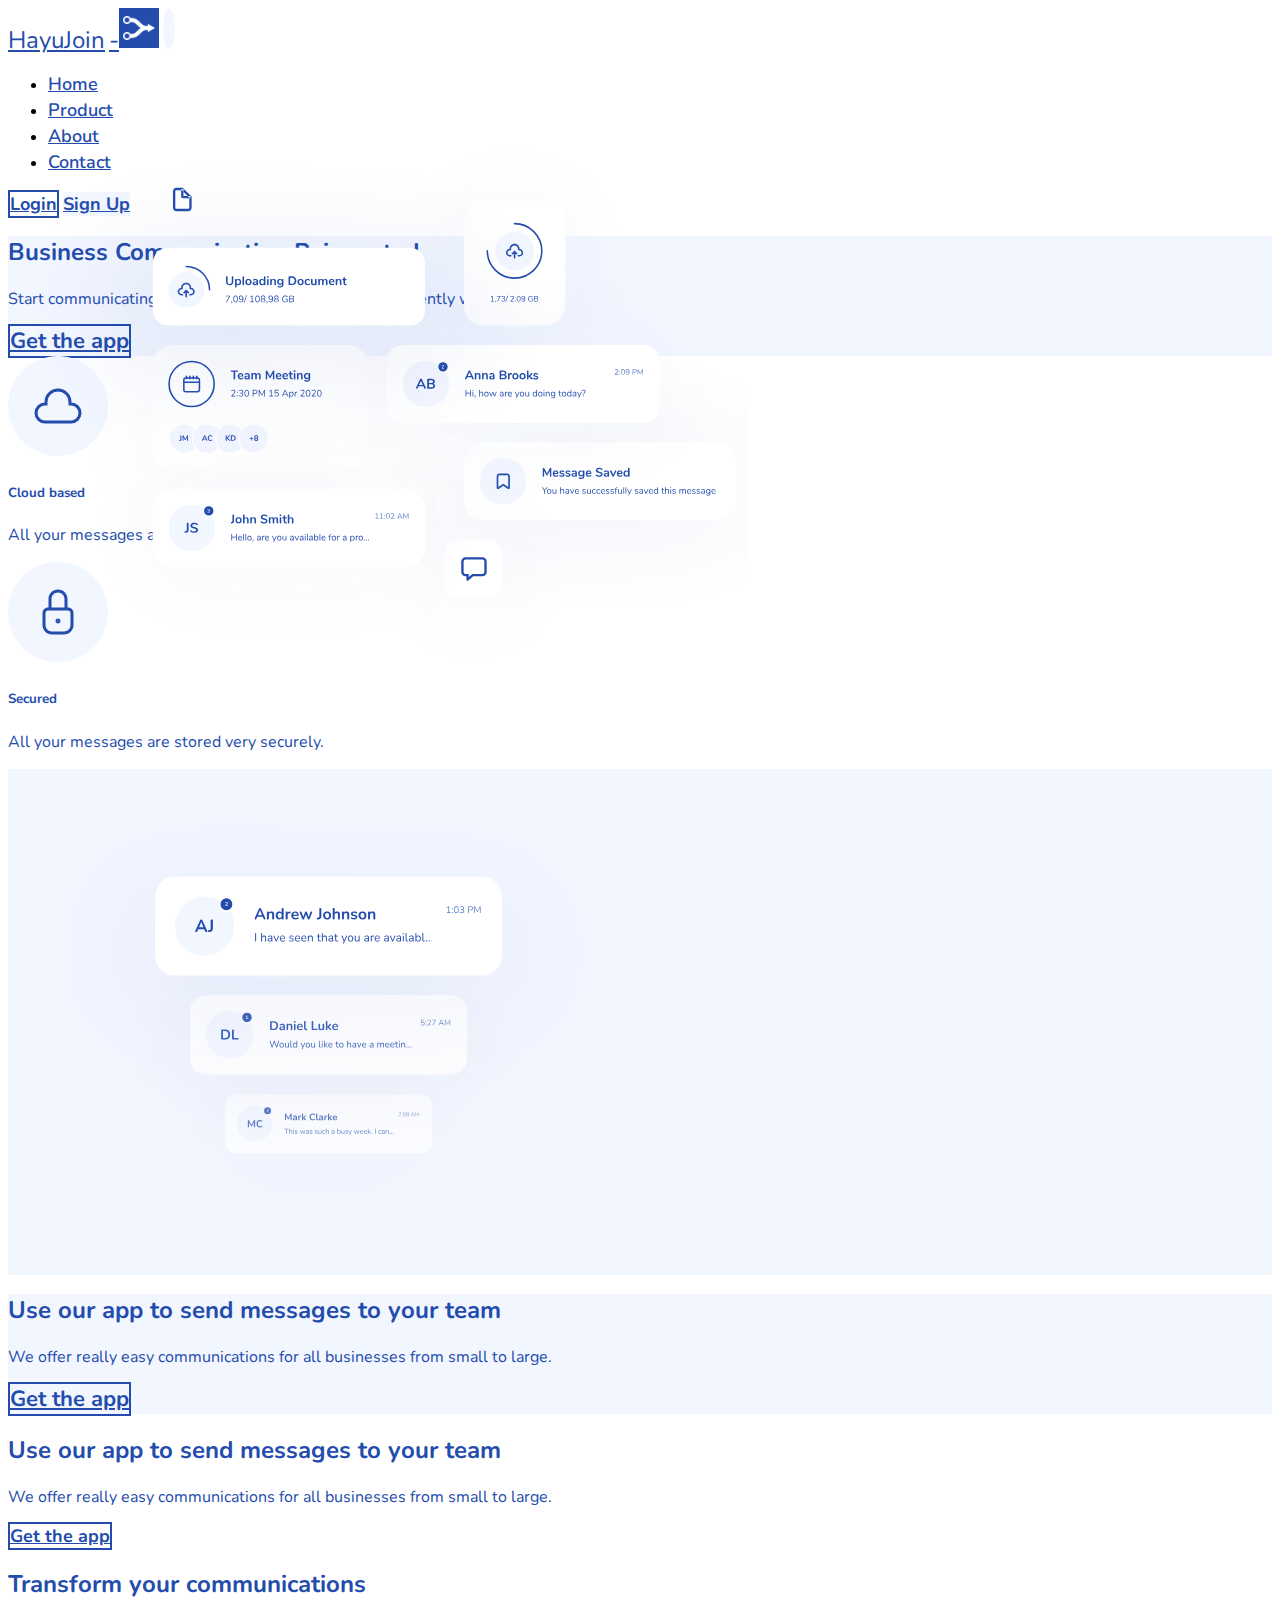
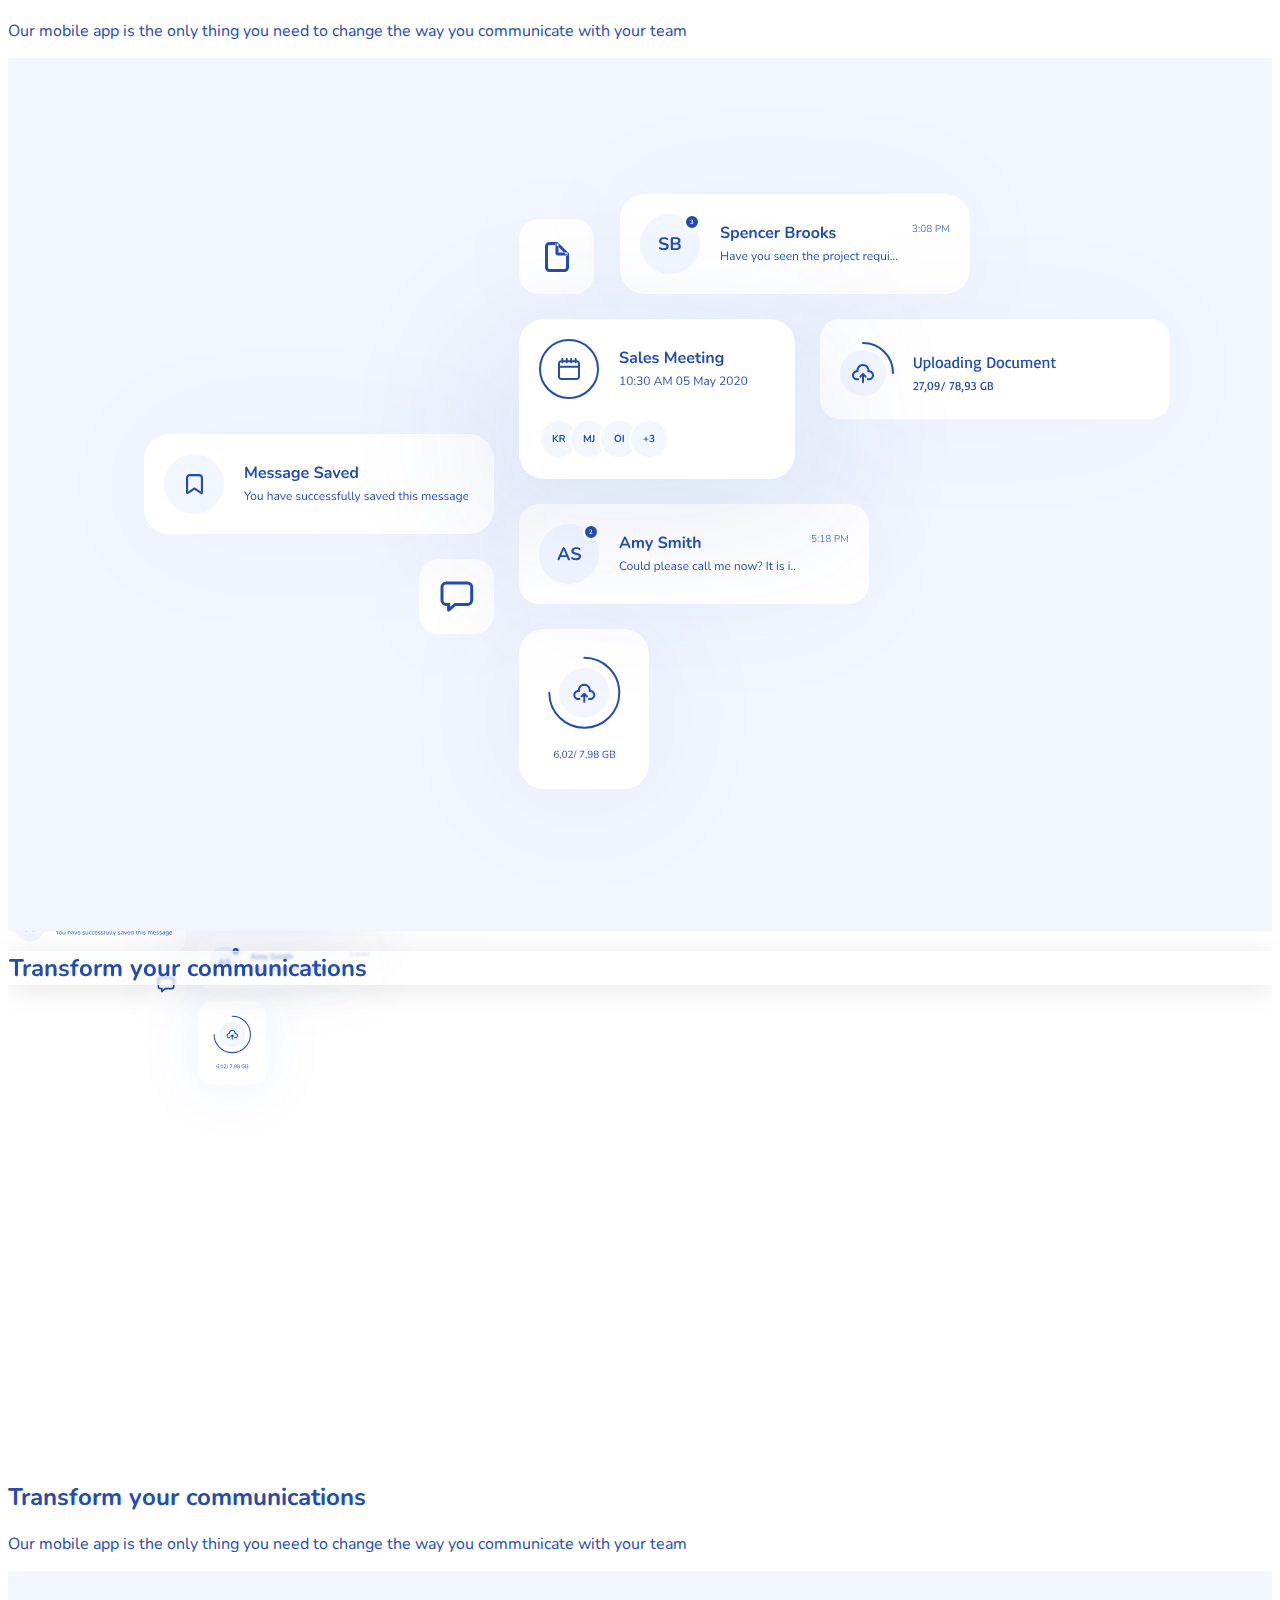
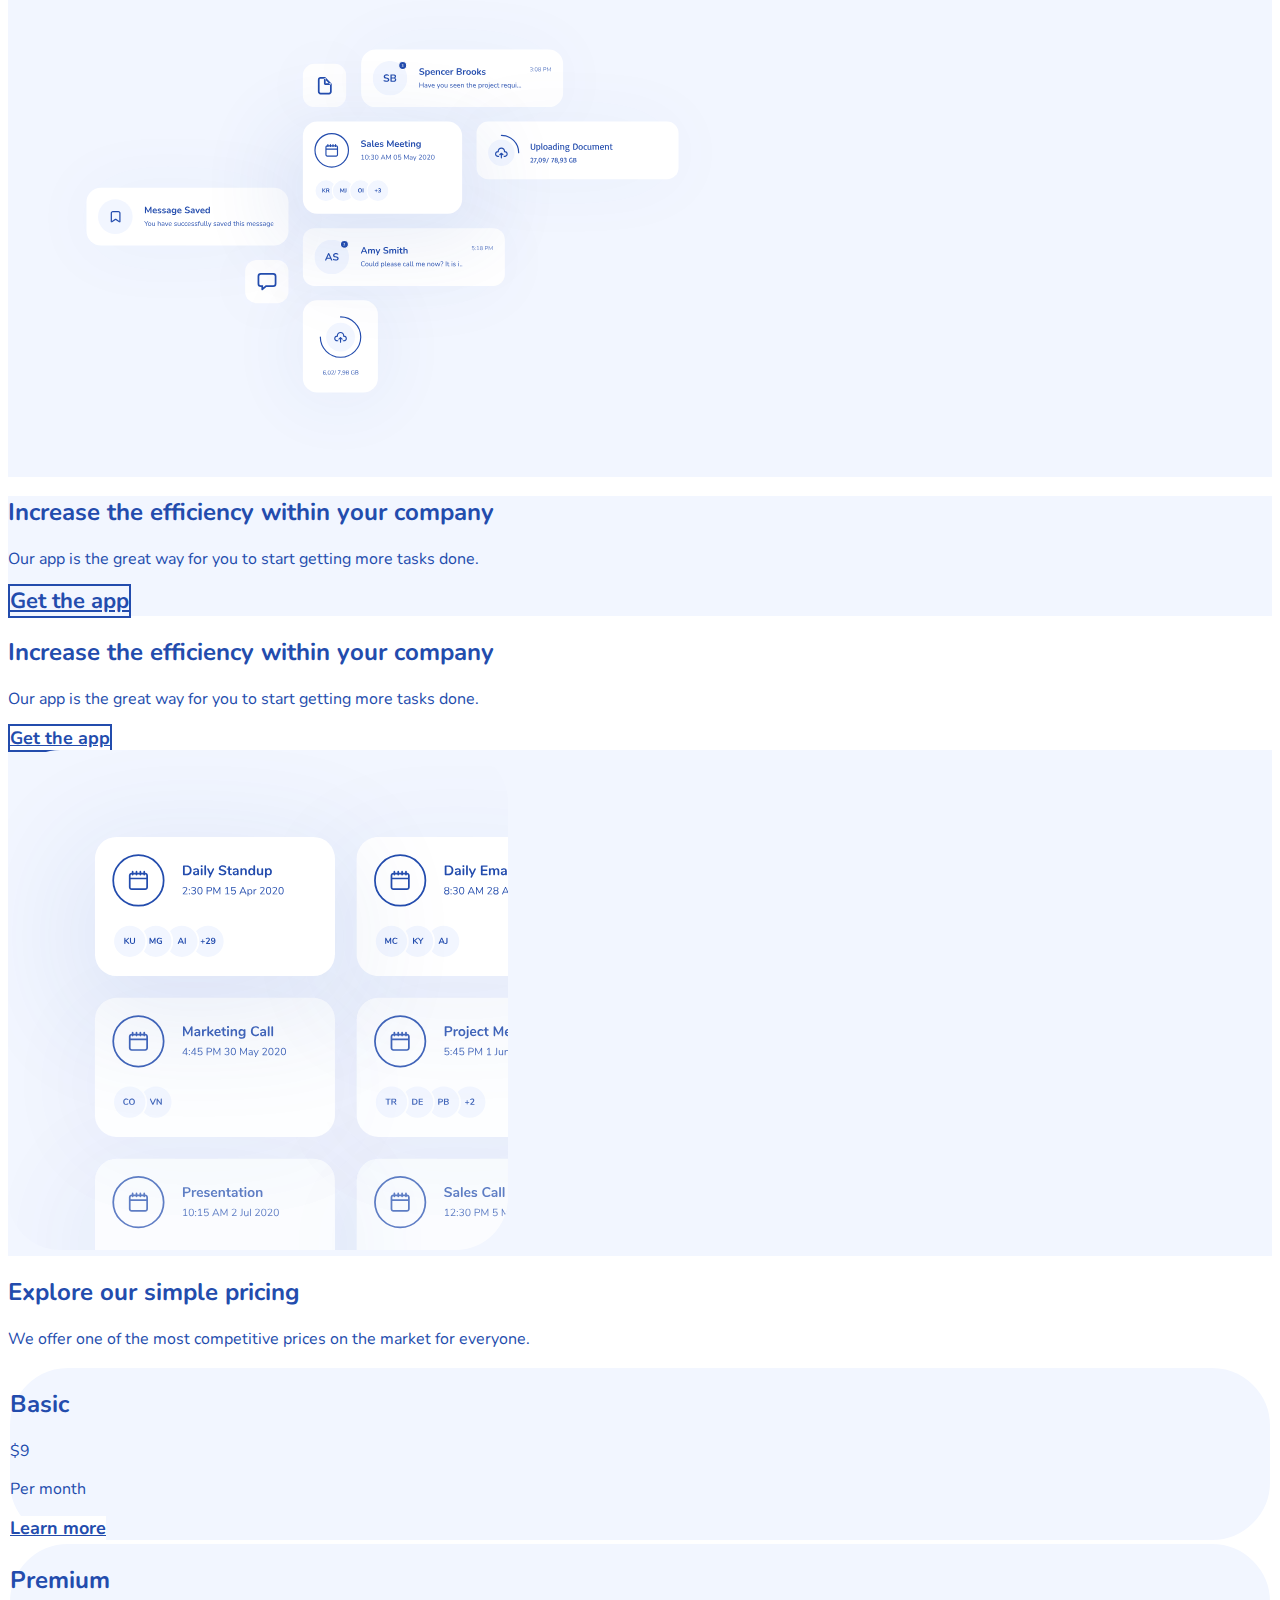
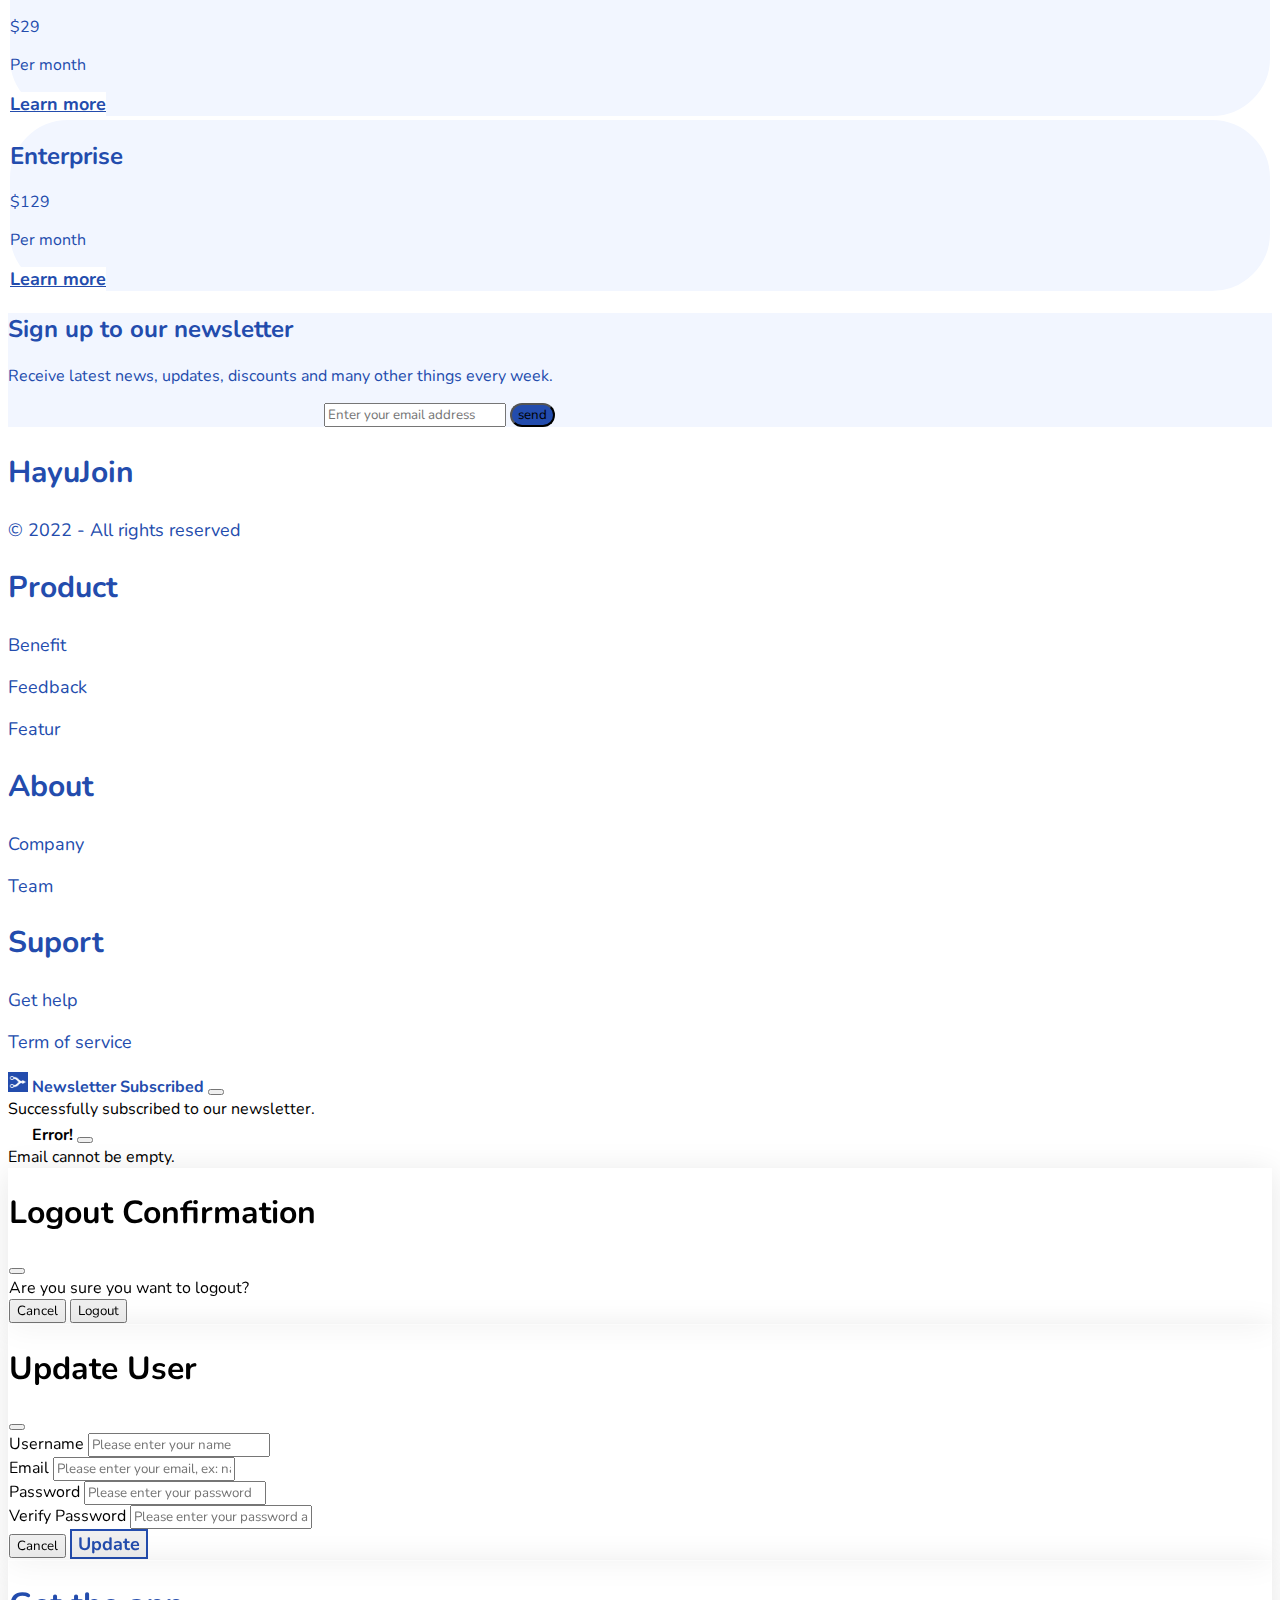
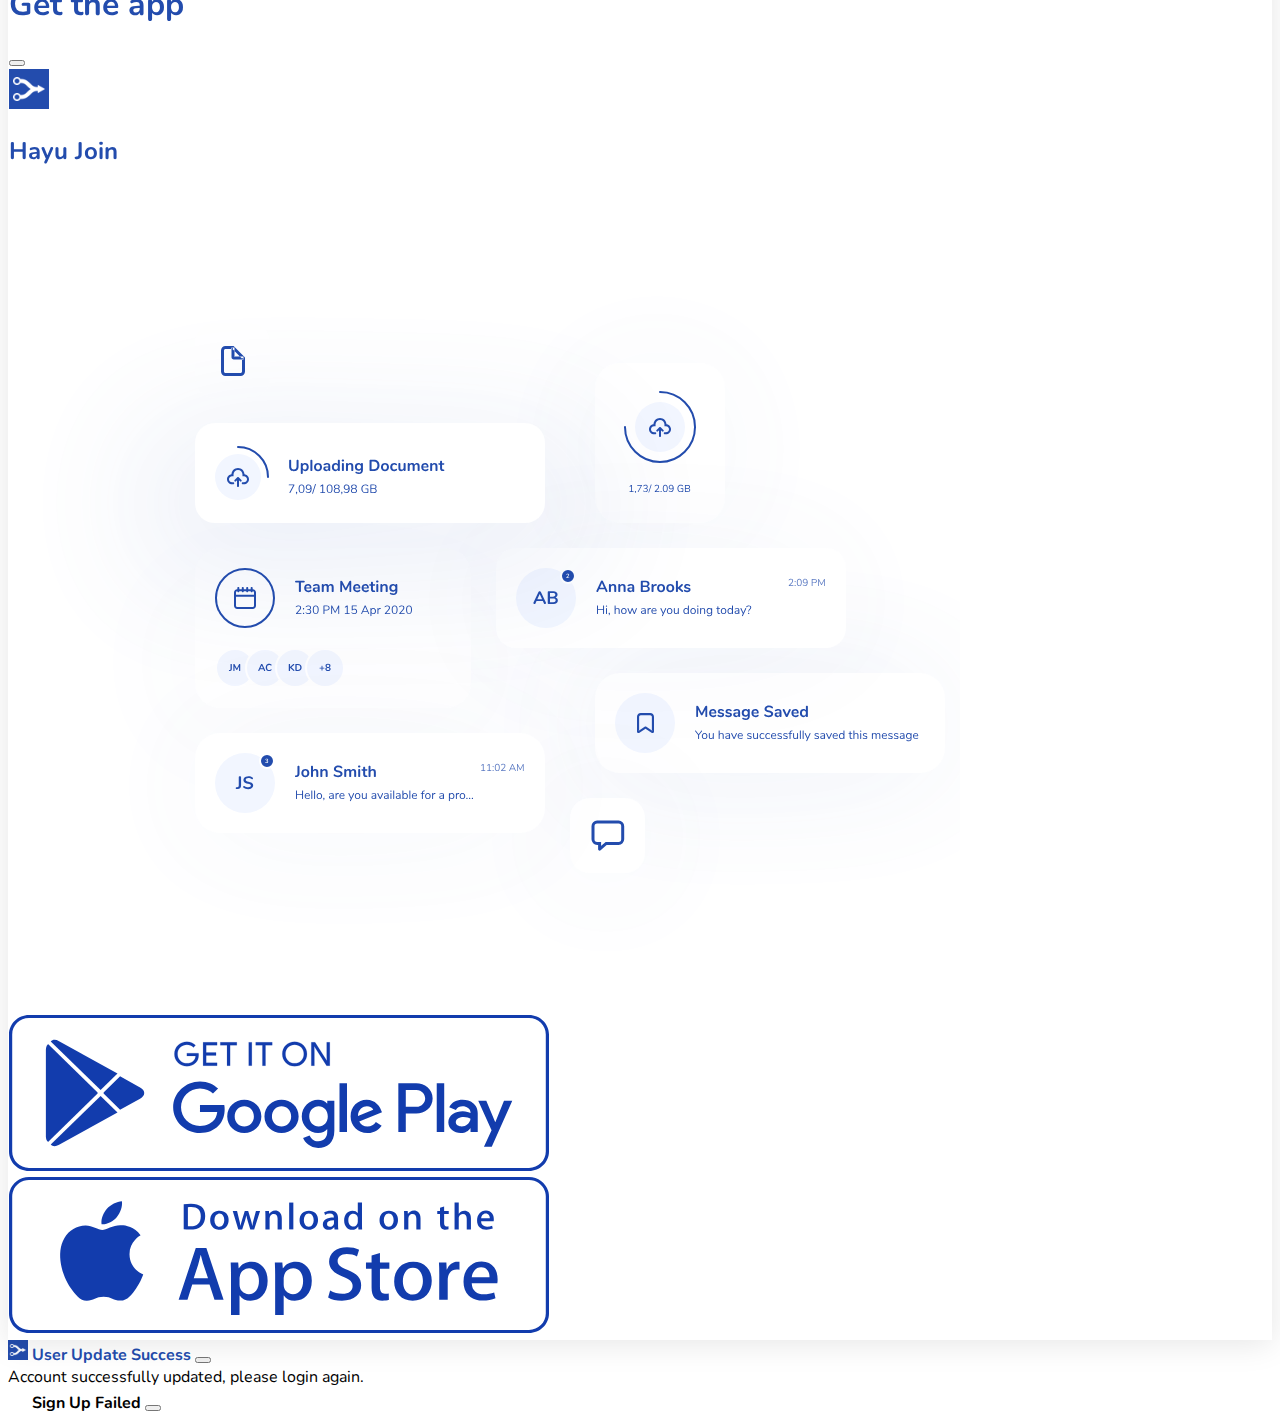
<file: index.html>
<!DOCTYPE html>
<html lang="en">
<head>
  <meta charset="UTF-8">
  <meta http-equiv="X-UA-Compatible" content="IE=edge">
  <meta name="viewport" content="width=device-width, initial-scale=1.0">
  <title>HayuJoin Company</title>
  <link rel="icon" type="images/x-icon" href="assets/icon/icon.png">
  <link rel="stylesheet" href="css/style.css">
  <link href="https://cdn.jsdelivr.net/npm/bootstrap@5.2.2/dist/css/bootstrap.min.css" rel="stylesheet" integrity="sha384-Zenh87qX5JnK2Jl0vWa8Ck2rdkQ2Bzep5IDxbcnCeuOxjzrPF/et3URy9Bv1WTRi" crossorigin="anonymous">
  <link rel="stylesheet" href="https://cdnjs.cloudflare.com/ajax/libs/font-awesome/6.2.0/css/all.min.css" integrity="sha512-xh6O/CkQoPOWDdYTDqeRdPCVd1SpvCA9XXcUnZS2FmJNp1coAFzvtCN9BmamE+4aHK8yyUHUSCcJHgXloTyT2A==" crossorigin="anonymous" referrerpolicy="no-referrer">
</head>
<body>
  <header>
    <nav class="navbar navbar-expand-lg py-3">
      <div class="container">
        <a class="navbar-brand fw-bold text-primary d-none d-lg-block" href="#" data-bs-toggle="modal" data-bs-target="#getApp">HayuJoin</a>
        <a class="navbar-brand fw-bold text-primary d-block d-lg-none" href="#"  data-bs-toggle="modal" data-bs-target="#getApp"><span class="d-none">-</span><img src="assets/icon/icon.png" alt="" class="logo bg-primary rounded-circle p-1 mb-3"></a>
        <button class="navbar-toggler" type="button" data-bs-toggle="collapse" data-bs-target="#navbarSupportedContent" aria-controls="navbarSupportedContent" aria-expanded="false" aria-label="Toggle navigation">
          <span><i class="fa-solid fa-bars text-primary"></i></span>
        </button>
        <div class="collapse navbar-collapse" id="navbarSupportedContent">
          <ul class="navbar-nav me-auto mb-2 mb-lg-0 mx-auto">
            <li class="nav-item mx-3">
              <a class="nav-link text-primary" href="#home">Home</a>
            </li>
            <li class="nav-item mx-3">
              <a class="nav-link text-primary" href="#product">Product</a>
            </li>
            <li class="nav-item mx-3">
              <a class="nav-link text-primary" href="#about">About</a>
            </li>
            <li class="nav-item mx-3">
              <a class="nav-link text-primary" href="#contact">Contact</a>
            </li>
          </ul>
          <form class="d-flex" role="search" id="userNav">
            <a href="login.html" class="btn btn-outline-primary fw-semibold rounded-5 px-4 me-2">Login</a>
            <a href="register.html" class="btn btn-primary fw-semibold rounded-5 px-4">Sign Up</a>
          </form>
        </div>
      </div>
    </nav>  
  </header>
  
  <section id="home">
    <div class="container py-5">
      <div class="p-5 mb-5 jumbotron rounded-5">
        <div class="row">
          <div class="col-12 col-lg-4 py-5 ps-0 ps-lg-5 text-center text-lg-start">
            <div id="jumbotron-background">
              <div id="layer"></div>
            </div>
            <h2 class="display-5 fw-bold mb-3">Business Communication Reinvented</h2>
            <p class="mb-5">Start communicating with your business team more efficiently with our app.</p>
            <a href="#" class="btn btn-outline-primary fw-semibold rounded-5 px-5 me-2"  data-bs-toggle="modal" data-bs-target="#getApp">Get the app</a>
          </div>
          <div class="d-none d-lg-block col-4 ms-5">
            <img src="assets/svg/Jumbotron.svg" alt="Jumbotron" class="svg-jumbotron">
          </div>
        </div>
      </div>
      <div class="row mb-4 py-5 justify-content-between cloud-lock">
        <div class="col-5">
          <div class="row align-items-center text-center text-md-start justify-content-center">
            <div class="col-12 col-md-3 mb-3">
              <img src="assets/svg/Cloud.svg" alt="cloud" class="img-fluid">
            </div>
            <div class="col-12 col-md-9">
              <h5 class="fw-semibold">Cloud based</h5>
              <p class="d-none d-md-block">All your messages are always backed up.</p>
            </div>
          </div>
        </div>
        <div class="col-5">
          <div class="row align-items-center text-center text-md-start justify-content-center">
            <div class="col-12 col-md-3 mb-3">
              <img src="assets/svg/Lock.svg" alt="lock" class="img-fluid">
            </div>
            <div class="col-12 col-md-9">
              <h5 class="fw-semibold">Secured</h5>
              <p class="d-none d-md-block">All your messages are stored very securely.</p>
            </div>
          </div>
        </div>
      </div>
    </div>
  </section>
  
  <section id="product">
    <div class="container mb-5 text-center text-xl-start">
      <div class="row p-3 p-md-5 justify-content-around">
        <div class="d-none d-xl-block col-5 p-0 my-auto">
          <div class="jumbotron rounded-5">
            <img src="assets/svg/CardContent.svg" alt="card-content" class="img-fluid product-img">
          </div>
        </div>
        <div class="col-12 col-xl-5 my-auto p-0 p-xl-5 product">
          <div class="d-block d-xl-none jumbotron p-5 rounded-5">
            <h2 class="display-5 fw-bold mb-3">Use our app to send messages to your team</h2>
            <p class="mb-5">We offer really easy communications for all businesses from small to large.</p>
            <a href="#" class="btn btn-outline-primary fw-semibold rounded-5 px-5 me-2" data-bs-toggle="modal" data-bs-target="#getApp">Get the app</a>
          </div>
          <div class="d-none d-xl-block">
            <h2 class="display-5 fw-bold mb-3">Use our app to send messages to your team</h2>
            <p class="mb-5">We offer really easy communications for all businesses from small to large.</p>
            <a href="#" class="btn btn-outline-primary fw-semibold rounded-5 px-5 me-2" data-bs-toggle="modal" data-bs-target="#getApp">Get the app</a>
          </div>
        </div>
      </div>
    </div>
    <div class="container mb-4 text-center">
      <div class="d-block d-xl-none">
        <div class="row align-content-center product-2">
          <div class="col-6 text-start my-3 my-md-auto">
            <h2 class="d-none d-md-block display-5 fw-bold mb-3">Transform your communications</h2>
            <p class="mb-5 d-none d-md-block">Our mobile app is the only thing you need to change the way you communicate with your team</p>
          </div>
          <div class="col-6">
            <div class="d-none d-md-block p-0 mb-5 jumbotron rounded-5">
              <img src="assets/svg/Product.svg" alt="product" class="img-fluid">
            </div>     
          </div>
          <h2 class="d-block d-md-none fw-bold mb-3 p-5 rounded-5 glass">Transform your communications</h2>
          <div class="d-block d-md-none p-0 mb-0">
            <img src="assets/svg/Product.svg" alt="product" class="glass-img">
          </div>  
        </div>
      </div>
      <div class="d-none d-xl-block p-5 m-5 pb-xl-3">
        <h2 class="display-5 fw-bold mb-3">Transform your communications</h2>
        <p class="mb-5 px-0 px-lg-5 w-50 mx-auto">Our mobile app is the only thing you need to change the way you communicate with your team</p>
        <div class="p-0 mb-5 jumbotron rounded-5">
          <img src="assets/svg/Product.svg" alt="product" class="product-img">
        </div>
      </div>
    </div>
  </section>
  
  <section id="about">
    <div class="container mb-5 text-center text-xl-start">
      <div class="row p-3 p-md-5 justify-content-around">
        <div class="col-12 col-xl-5 my-auto p-0 p-xl-5 product">
          <div class="d-block d-xl-none jumbotron p-5 rounded-5">
            <h2 class="display-5 fw-bold mb-3">Increase the efficiency within your company</h2>
            <p class="mb-5">Our app is the great way for you to start getting more tasks done.</p>
            <a href="#" class="btn btn-outline-primary fw-semibold rounded-5 px-5 me-2" data-bs-toggle="modal" data-bs-target="#getApp">Get the app</a>
          </div>
          <div class="d-none d-xl-block">
            <h2 class="display-5 fw-bold mb-3">Increase the efficiency within your company</h2>
            <p class="mb-5">Our app is the great way for you to start getting more tasks done.</p>
            <a href="#" class="btn btn-outline-primary fw-semibold rounded-5 px-5 me-2" data-bs-toggle="modal" data-bs-target="#getApp">Get the app</a>
          </div>
        </div>
        <div class="d-none d-xl-block col-5 p-0 my-auto">
          <div class="jumbotron rounded-5">
            <img src="assets/svg/About.svg" alt="card-content" class="img-fluid product-img">
          </div>
        </div>
      </div>
    </div>
  </section>
  
  <section id="pricing">
    <div class="container mb-5 text-center">
      <h2 class="display-5 fw-bold mb-3">Explore our simple pricing</h2>
      <p class="mb-5 d-none d-md-block">We offer one of the most competitive prices on the market for everyone.</p>
      <div class="row justify-content-center p-3">
        <div class="col-12 col-lg-3 py-5 mx-auto mx-md-3 my-3 plan-bg" id="plan1">
          <h2 class="mb-4">Basic</h2>
          <p class="display-5 fw-bold mb-3 plan">$9</p>
          <p>Per month</p>
          <a href="#" class="btn fw-bold rounded-5 px-5 py-3 plan-btn" id="btnPlan1" data-bs-toggle="modal" data-bs-target="#getApp">Learn more</a>
        </div>
        <div class="col-12 col-lg-3 py-5 mx-auto mx-md-3 my-3 plan-bg" id="plan2">
          <h2 class="mb-4">Premium</h2>
          <p class="display-5 fw-bold mb-3 plan">$29</p>
          <p>Per month</p>
          <a href="#" class="btn fw-bold rounded-5 px-5 py-3 plan-btn" id="btnPlan2" data-bs-toggle="modal" data-bs-target="#getApp">Learn more</a>
        </div>
        <div class="col-12 col-lg-3 py-5 mx-auto mx-md-3 my-3 plan-bg" id="plan3">
          <h2 class="mb-4">Enterprise</h2>
          <p class="display-5 fw-bold mb-3 plan">$129</p>
          <p>Per month</p>
          <a href="#" class="btn fw-bold rounded-5 px-5 py-3 plan-btn" id="btnPlan3" data-bs-toggle="modal" data-bs-target="#getApp">Learn more</a>
        </div>
      </div>
    </div>
  </section>
  
  <section id="contact">
    <div class="container mb-5 text-center jumbotron rounded-5 mx-auto p-4">
      <h2 class="display-5 fw-bold mb-3">Sign up to our newsletter</h2>
      <p class="mb-5 px-16 px-lg-5 w-50 mx-auto">Receive latest news, updates, discounts and many other things every week.</p>
      <form class="input">
        <div class="input-group mb-3">
          <input type="email" id="contactEmail" class="form-control" placeholder="Enter your email address" >
          <button type="button" class="btn btn-outline-secondary bg-btn" id="emailBtn"><i class="fa fa-angle-right"></i><span class="d-none">send</span></button>
        </div>
      </form>
    </div>
  </section>
  
  <footer id="footer">
    <div class="container text-center text-md-start mb-5">
      <div class="row footer-list">
        <div class="col-md-3 col-lg-3 col-xl-3 mx-auto mt-3">
          <h2 class="display-5 fw-bold mb-3">HayuJoin</h2>
          <p>© 2022 - All rights reserved</p>
        </div>
        <div class="col-md-2 col-lg-2 col-xl-2 mx-auto mt-3">
          <h2 class="display-5 fw-bold mb-3">Product</h2>
          <p>Benefit</p>
          <p>Feedback</p>
          <p>Featur</p>
        </div>
        <div class="col-md-2 col-lg-2 col-xl-2 mx-auto mt-3">
          <h2 class="display-5 fw-bold mb-3">About</h2>
          <p>Company</p>
          <p>Team</p>
        </div>
        <div class="col-md-2 col-lg-2 col-xl-2 mx-auto mt-3">
          <h2 class="display-5 fw-bold mb-3">Suport</h2>
          <p>Get help</p>
          <p>Term of service</p>
        </div>
      </div>
    </div>
  </footer>
  
  <div class="toast-container position-fixed top-0 start-50 translate-middle-x p-3">
    <div id="newsletterToast" class="toast" role="alert" aria-live="assertive" aria-atomic="true">
      <div class="toast-header">
        <img src="assets/icon/icon.png" class="rounded-circle toast-img p-1 me-2" alt="hayujoin">
        <strong class="me-auto text-primary">Newsletter Subscribed</strong>
        <button type="button" class="btn-close" data-bs-dismiss="toast" aria-label="Close"></button>
      </div>
      <div class="toast-body">
        Successfully subscribed <span id="userEmail" class="fw-semibold"></span> to our newsletter.
      </div>
    </div>
  </div>
  
  <div class="toast-container position-fixed top-0 start-50 translate-middle-x p-3">
    <div id="newsletterError" class="toast" role="alert" aria-live="assertive" aria-atomic="true">
      <div class="toast-header bg-danger text-white">
        <img src="assets/icon/icon.png" class="rounded-circle toast-img-error p-1 me-2" alt="hayujoin">
        <strong class="me-auto text-white">Error!</strong>
        <button type="button" class="btn-close btn-close-white" data-bs-dismiss="toast" aria-label="Close"></button>
      </div>
      <div class="toast-body">  
        Email cannot be empty.
      </div>
    </div>
  </div>
  
  <div class="modal fade glass" id="logoutModal" tabindex="-1" aria-hidden="true">
    <div class="modal-dialog">
      <div class="modal-content">
        <div class="modal-header">
          <h1 class="modal-title fs-5" id="logoutModalLabel">Logout Confirmation</h1>
          <button type="button" class="btn-close" data-bs-dismiss="modal" aria-label="Close"></button>
        </div>
        <div class="modal-body">
          Are you sure you want to logout?
        </div>
        <div class="modal-footer">
          <button type="button" class="btn btn-secondary fw-bold" data-bs-dismiss="modal">Cancel</button>
          <button type="button" class="btn btn-danger fw-bold" onclick="logout()">Logout</button>
        </div>
      </div>
    </div>
  </div>
  
  <div class="modal fade glass" id="updateModal" tabindex="-1" aria-hidden="true">
    <div class="modal-dialog">
      <div class="modal-content">
        <div class="modal-header">
          <h1 class="modal-title fs-5" id="updateModalLabel">Update User</h1>
          <button type="button" class="btn-close" data-bs-dismiss="modal" aria-label="Close"></button>
        </div>
        <form id="formRegister" onsubmit="update(); return false">
          <div class="modal-body">
            <div class="mb-3 mx-0 mx-lg-5">
              <label for="username" class="form-label fw-bold">Username</label>
              <input type="text" class="form-control mb-2" id="username" placeholder="Please enter your name">
              <span class="text-danger" id="usernameError"></span>
            </div>
            <div class="mb-3 mx-0 mx-lg-5">
              <label for="email" class="form-label fw-bold">Email</label>
              <input type="email" class="form-control mb-2" id="email" placeholder="Please enter your email, ex: name@email.com">
              <span class="text-danger" id="emailError"></span>
            </div>
            <div class="mb-3 mx-0 mx-lg-5">
              <label for="password" class="form-label fw-bold">Password</label>
              <input type="password" class="form-control mb-2" id="password" placeholder="Please enter your password">
              <span class="text-danger" id="passwordError"></span>
            </div>
            <div class="mb-5 mx-0 mx-lg-5">
              <label for="passwordValidation" class="form-label fw-bold">Verify Password</label>
              <input type="password" class="form-control mb-2" id="passwordValidation" placeholder="Please enter your password again">
              <span class="text-danger" id="passwordValidationError"></span>
            </div>
          </div>
          <div class="modal-footer">
            <button type="button" class="btn btn-secondary fw-bold" data-bs-dismiss="modal">Cancel</button>
            <input type="submit" class="btn btn-outline-primary px-5 fw-bold" value="Update">
          </div>
        </form>
      </div>
    </div>
  </div>
  
  <div class="modal fade glass" id="getApp" tabindex="-1" aria-hidden="true">
    <div class="modal-dialog">
      <div class="modal-content">
        <div class="modal-header">
          <h1 class="modal-title fs-5 text-primary fw-bold" id="updateModalLabel">Get the app</h1>
          <button type="button" class="btn-close" data-bs-dismiss="modal" aria-label="Close"></button>
        </div>
        <div class="modal-body">
          <div class="mb-3 mx-0 mx-lg-3">
            <div class="row justify-content-center">
              <div class="col-2 my-auto text-end">
                <img src="assets/icon/icon.png" alt="" class="logo bg-primary rounded-circle p-1 mb-3">
              </div>
              <div class="col-4 my-auto">
                <h2 class="fw-bold fs-3 text-primary">Hayu Join</h2>
              </div>
            </div>
            <img src="assets/svg/Jumbotron.svg" alt="app" class="img-fluid">
            <div class="row">
              <div class="col-6">
                <a href="https://play.google.com/store/apps/details?id=me.pou.app&hl=id&gl=US" target="_blank">
                  <img src="assets/svg/PlayStore.svg" alt="PlayStore" class="img-fluid">
                </a>
              </div>
              <div class="col-6">
                <a href="https://apps.apple.com/us/app/pou/id575154654" target="_blank">
                  <img src="assets/svg/AppStore.svg" alt="AppStore" class="img-fluid">
                </a>
              </div>
            </div>
          </div>
        </div>
      </div>
    </div>
  </div>
  
  <div class="toast-container position-fixed top-0 start-50 translate-middle-x p-3">
    <div id="updated" class="toast" role="alert" aria-live="assertive" aria-atomic="true">
      <div class="toast-header">
        <img src="assets/icon/icon.png" class="rounded-circle toast-img p-1 me-2" alt="hayujoin">
        <strong class="me-auto text-primary">User Update Success</strong>
        <button type="button" class="btn-close" data-bs-dismiss="toast" aria-label="Close"></button>
      </div>
      <div class="toast-body">
        Account successfully updated, please login again.
      </div>
    </div>
  </div>
  
  <div class="toast-container position-fixed top-0 start-50 translate-middle-x p-3">
    <div id="errorToast" class="toast" role="alert" aria-live="assertive" aria-atomic="true">
      <div class="toast-header bg-danger text-white">
        <img src="assets/icon/icon.png" class="rounded-circle toast-img-error p-1 me-2" alt="hayujoin">
        <strong class="me-auto text-white">Sign Up Failed</strong>
        <button type="button" class="btn-close btn-close-white" data-bs-dismiss="toast" aria-label="Close"></button>
      </div>
      <div class="toast-body" id="errorText">  
      </div>
    </div>
  </div>
  <div class='go-to-top' onclick='window.scrollTo({top: 0})'>
    <i class="fa fa-angle-up"></i>
  </div>
  
  <script src="script/script.js"></script>
  <script src="https://cdn.jsdelivr.net/npm/bootstrap@5.2.2/dist/js/bootstrap.bundle.min.js" integrity="sha384-OERcA2EqjJCMA+/3y+gxIOqMEjwtxJY7qPCqsdltbNJuaOe923+mo//f6V8Qbsw3" crossorigin="anonymous"></script>
</body>
</html>
</file>
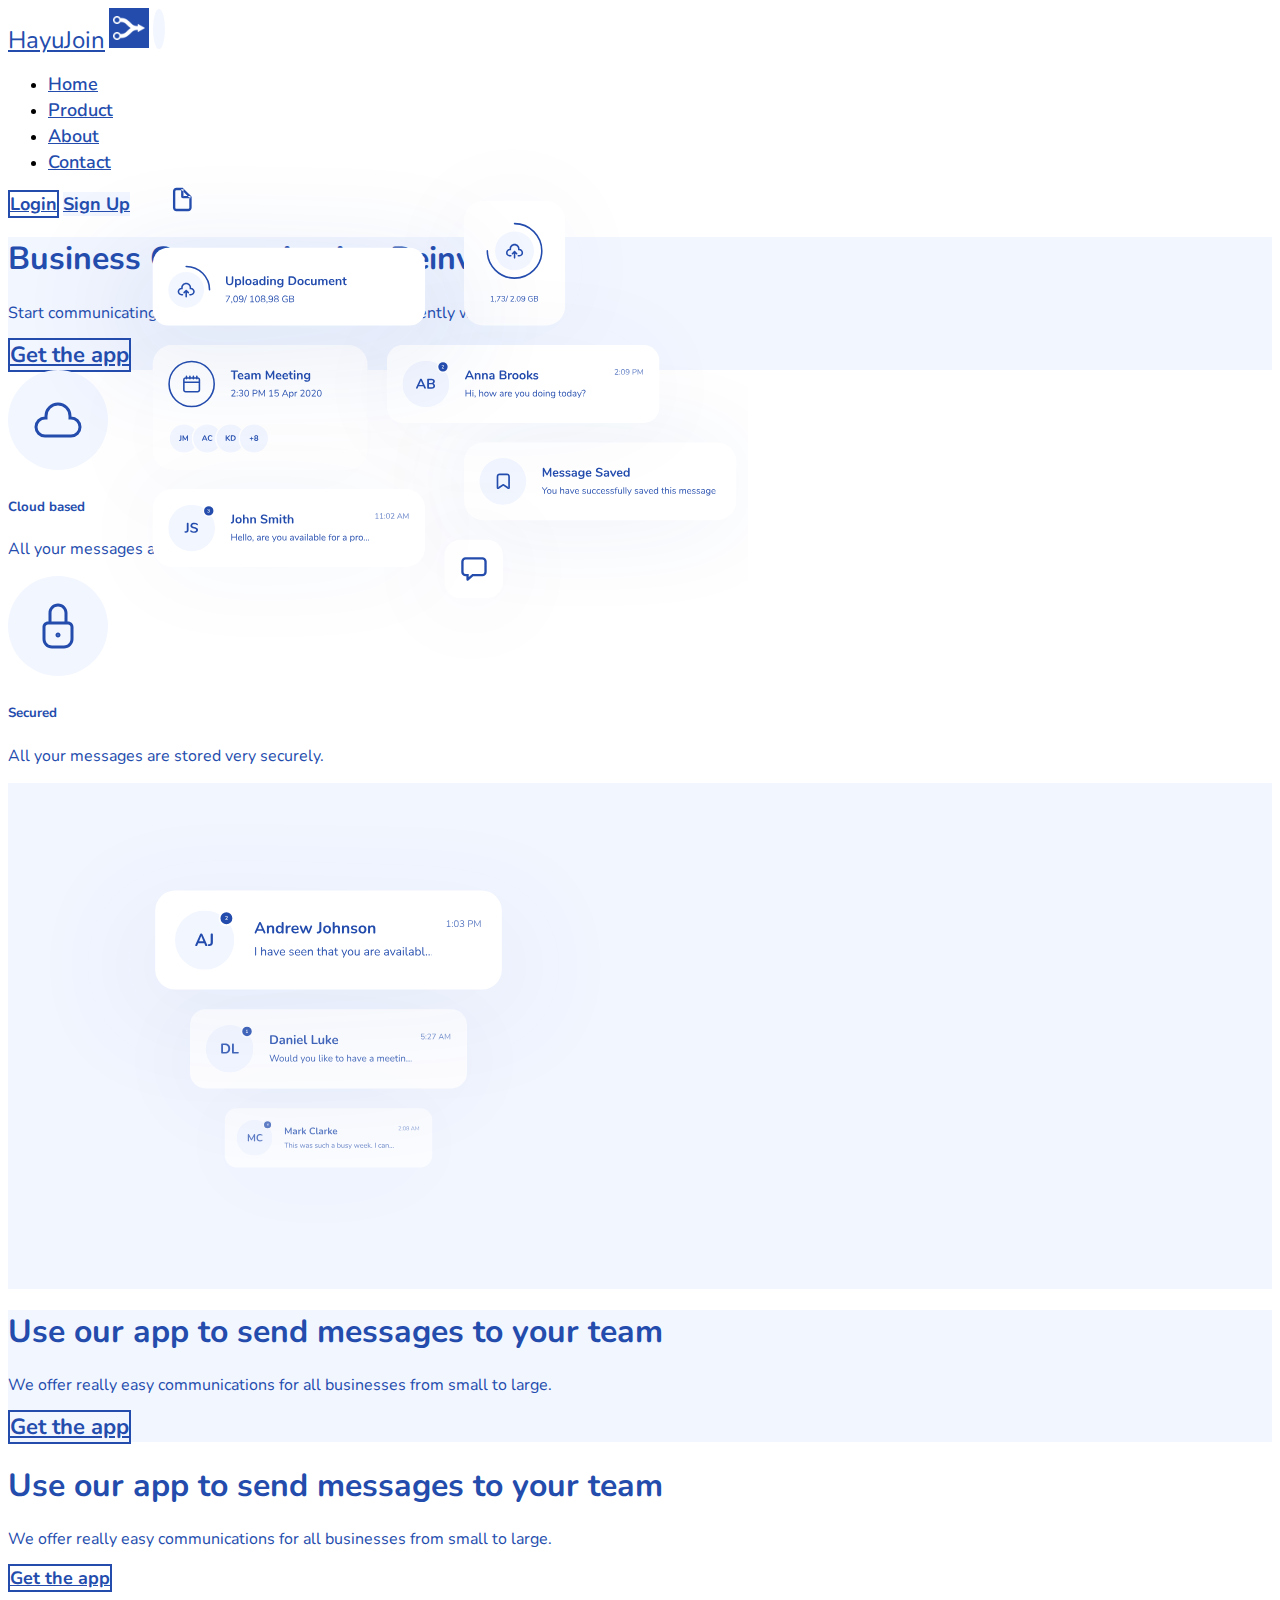
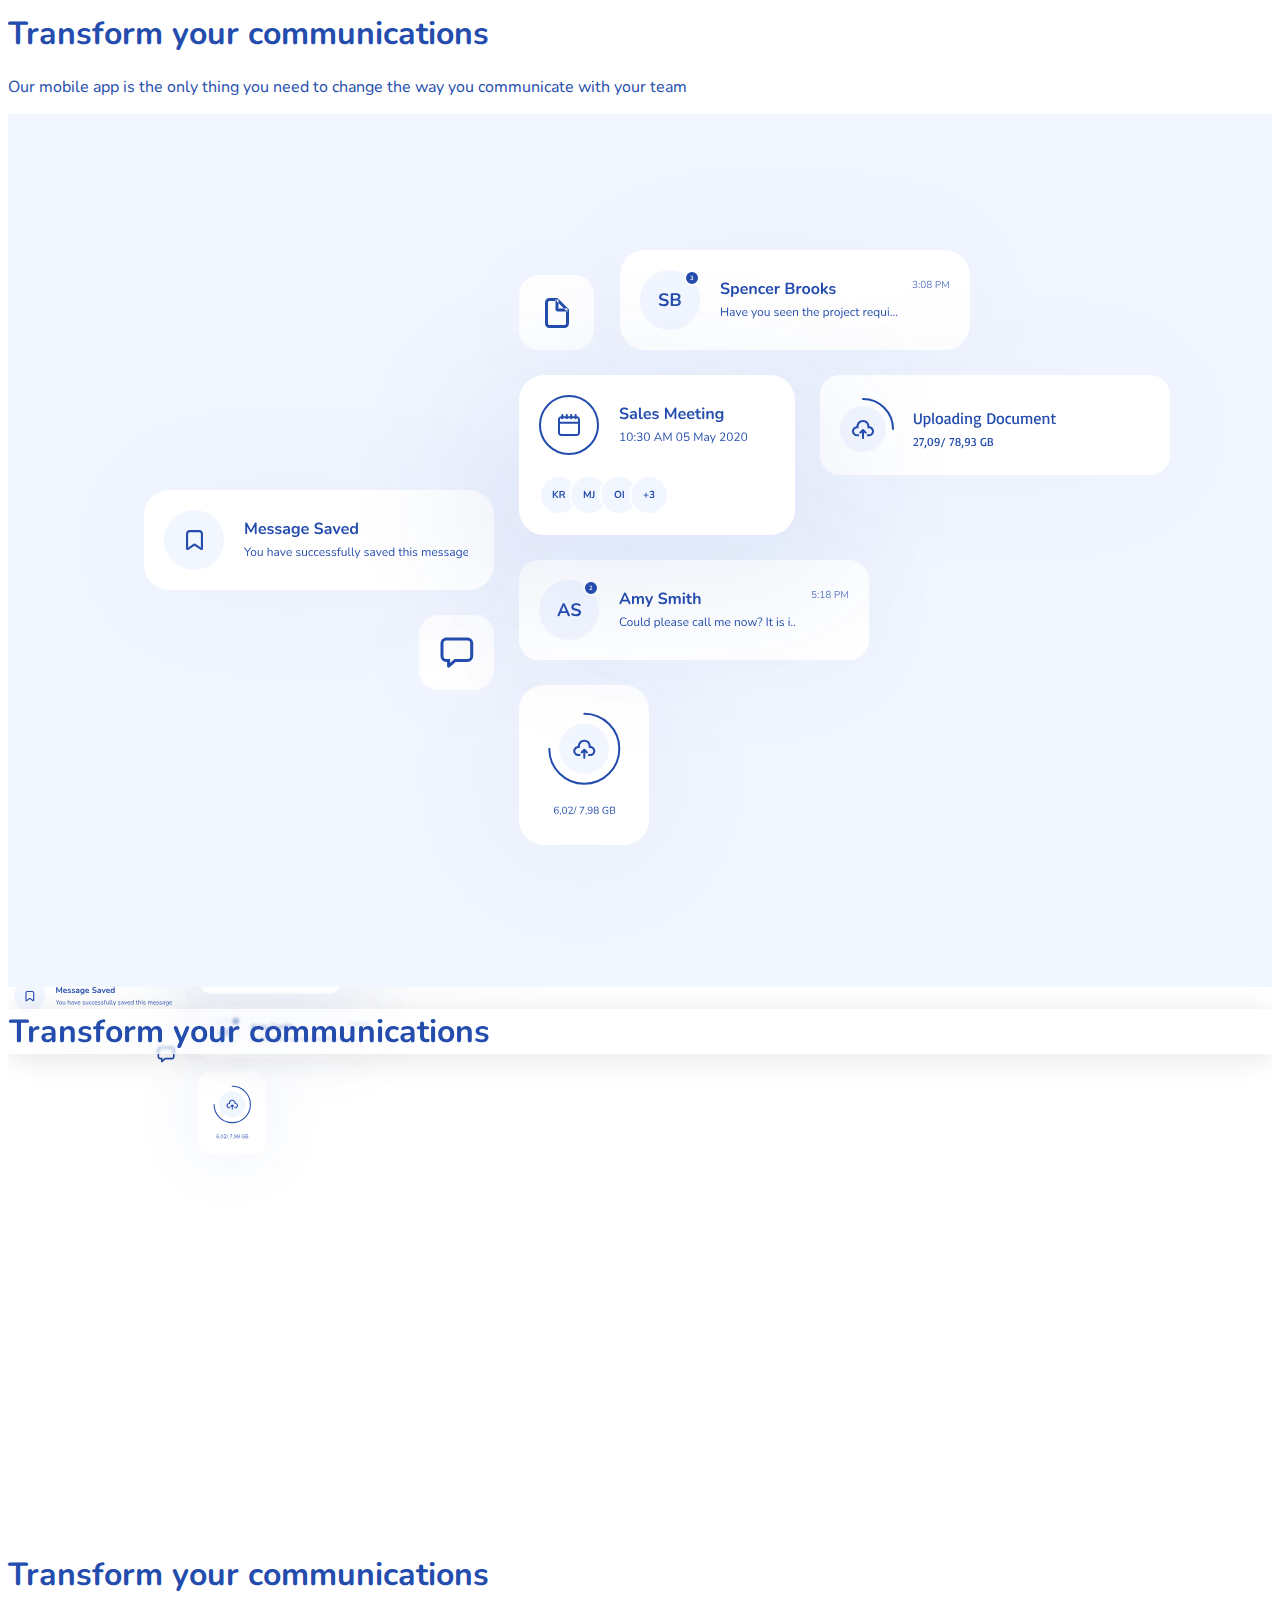
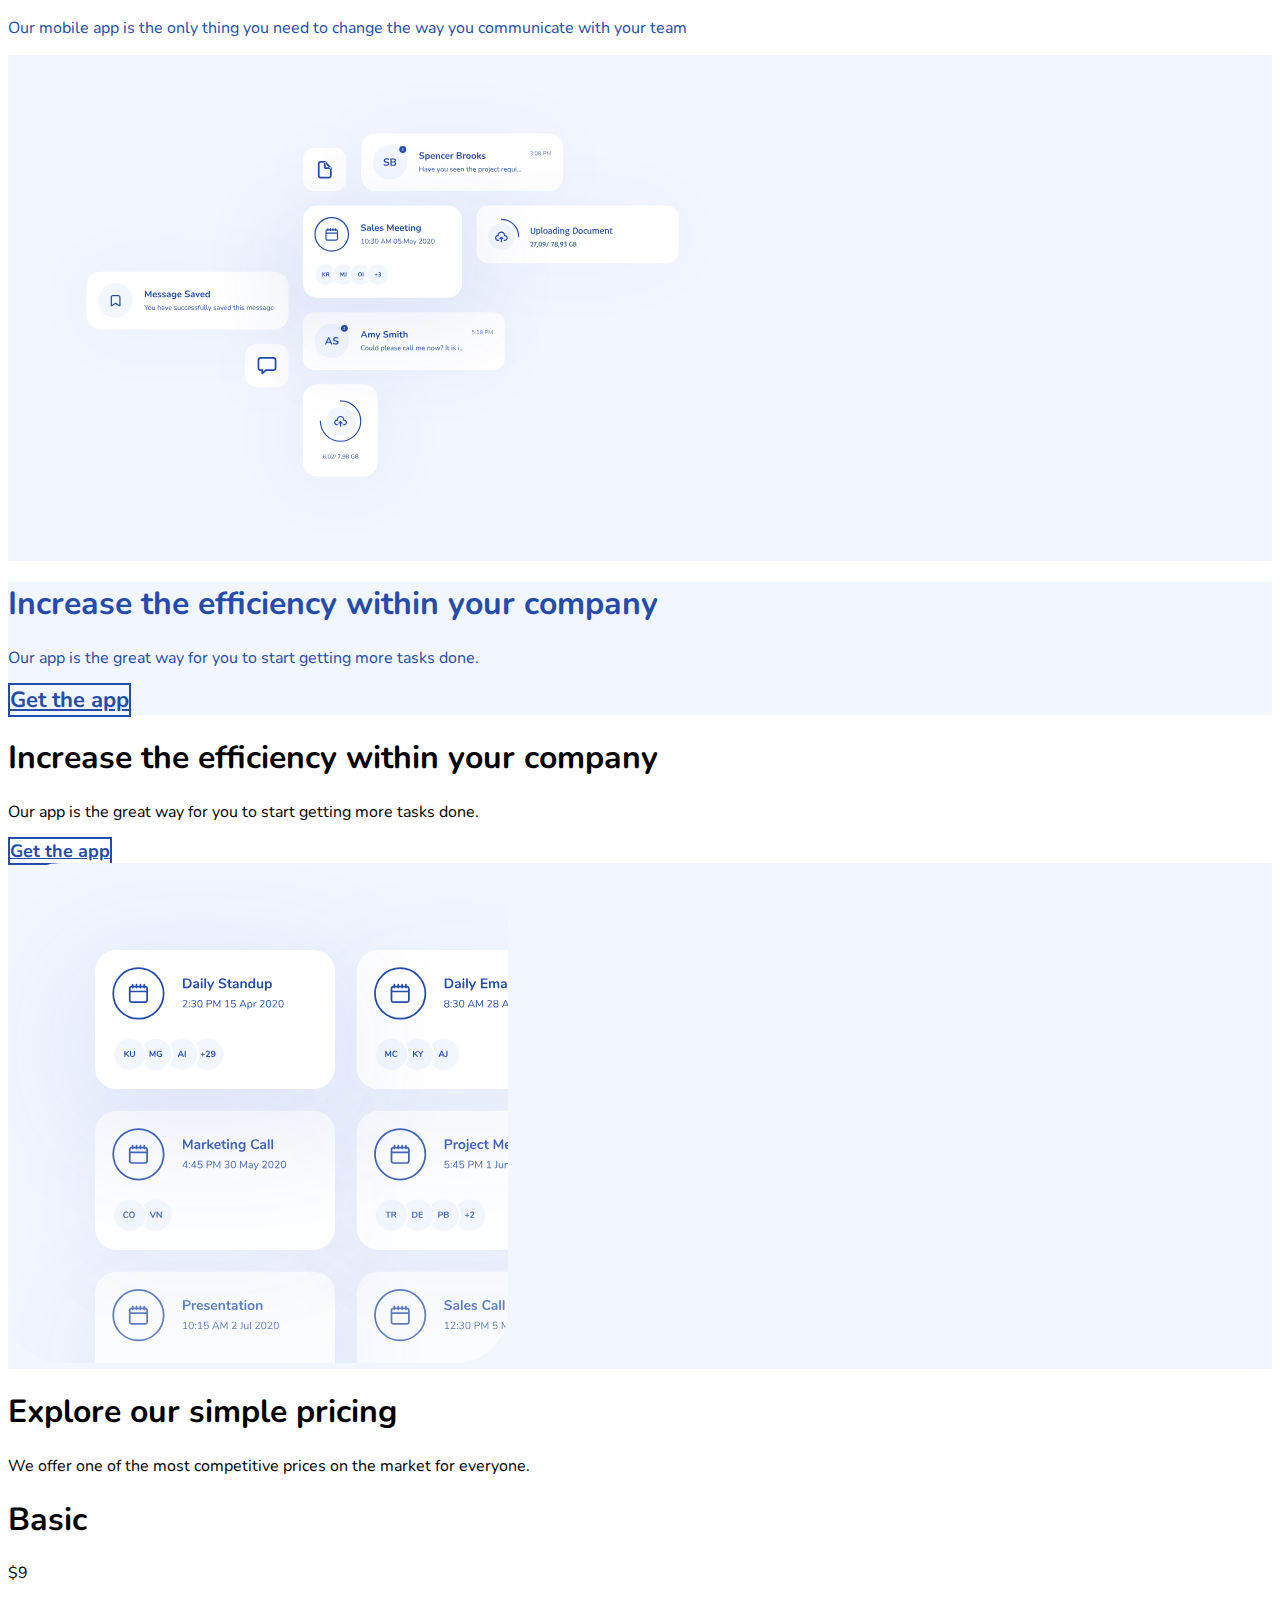
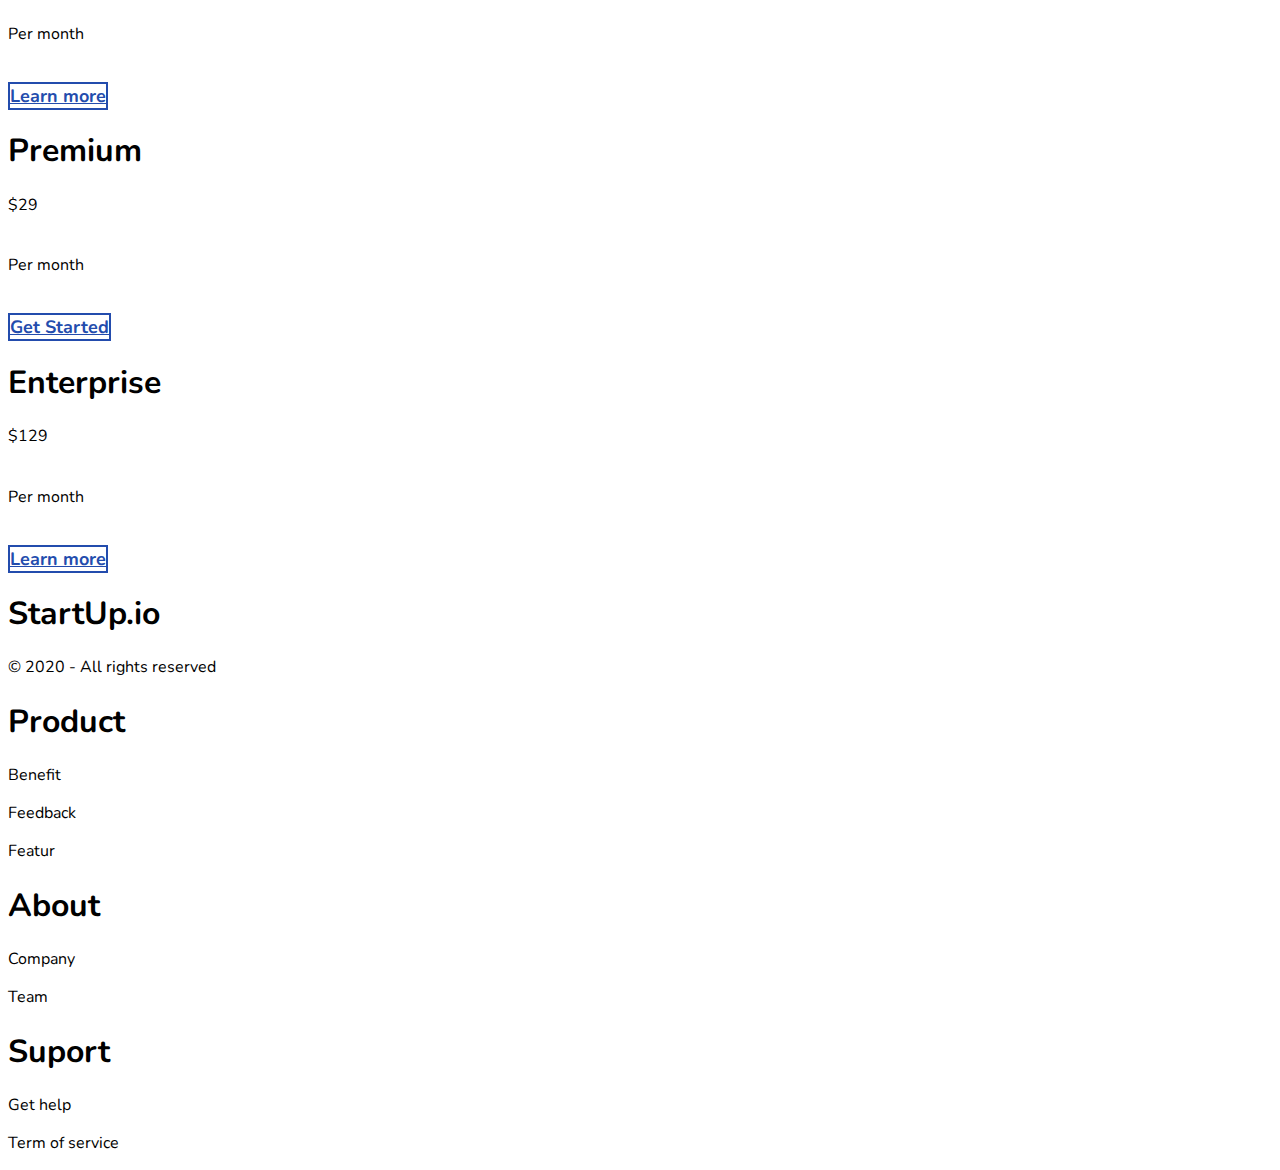
<file: home.html>
<!DOCTYPE html>
<html lang="en">
<head>
  <meta charset="UTF-8">
  <meta http-equiv="X-UA-Compatible" content="IE=edge">
  <meta name="viewport" content="width=device-width, initial-scale=1.0">
  <title>HayuJoin Company</title>
  <link rel="icon" type="images/x-icon" href="assets/icon/icon.png">
  <link rel="stylesheet" href="css/style.css">
  <link href="https://cdn.jsdelivr.net/npm/bootstrap@5.2.2/dist/css/bootstrap.min.css" rel="stylesheet" integrity="sha384-Zenh87qX5JnK2Jl0vWa8Ck2rdkQ2Bzep5IDxbcnCeuOxjzrPF/et3URy9Bv1WTRi" crossorigin="anonymous">
  <link rel="stylesheet" href="https://cdnjs.cloudflare.com/ajax/libs/font-awesome/6.2.0/css/all.min.css" integrity="sha512-xh6O/CkQoPOWDdYTDqeRdPCVd1SpvCA9XXcUnZS2FmJNp1coAFzvtCN9BmamE+4aHK8yyUHUSCcJHgXloTyT2A==" crossorigin="anonymous" referrerpolicy="no-referrer">
</head>
<body>
  <header>
    <nav class="navbar navbar-expand-lg py-3">
      <div class="container">
        <a class="navbar-brand fw-bold text-primary d-none d-lg-block" href="#">HayuJoin</a>
        <a class="navbar-brand fw-bold text-primary d-block d-lg-none" href="#"><img src="assets/icon/icon.png" alt="" class="logo bg-primary rounded-circle p-1 mb-3"></a>
        <button class="navbar-toggler" type="button" data-bs-toggle="collapse" data-bs-target="#navbarSupportedContent" aria-controls="navbarSupportedContent" aria-expanded="false" aria-label="Toggle navigation">
          <span><i class="fa-solid fa-bars text-primary"></i></span>
        </button>
        <div class="collapse navbar-collapse" id="navbarSupportedContent">
          <ul class="navbar-nav me-auto mb-2 mb-lg-0 mx-auto">
            <li class="nav-item mx-3">
              <a class="nav-link text-primary" href="#home">Home</a>
            </li>
            <li class="nav-item mx-3">
              <a class="nav-link text-primary" href="#product">Product</a>
            </li>
            <li class="nav-item mx-3">
              <a class="nav-link text-primary" href="#">About</a>
            </li>
            <li class="nav-item mx-3">
              <a class="nav-link text-primary" href="#">Contact</a>
            </li>
          </ul>
          <form class="d-flex" role="search">
            <a href="login.html" class="btn btn-outline-primary fw-semibold rounded-5 px-4 me-2">Login</a>
            <a href="register.html" class="btn btn-primary fw-semibold rounded-5 px-4">Sign Up</a>
          </form>
        </div>
      </div>
    </nav>  
  </header>

  <section id="home">
    <div class="container py-5">
      <div class="p-5 mb-5 jumbotron rounded-5">
        <div class="row">
          <div class="col-12 col-lg-4 py-5 ps-0 ps-lg-5 text-center text-lg-start">
            <div id="jumbotron-background">
              <div id="layer"></div>
            </div>
            <h1 class="display-5 fw-bold mb-3">Business Communication Reinvented</h1>
            <p class="mb-5">Start communicating with your business team more efficiently with our app.</p>
            <a href="#" class="btn btn-outline-primary fw-semibold rounded-5 px-5 me-2">Get the app</a>
          </div>
          <div class="d-none d-lg-block col-4 ms-5">
            <img src="assets/svg/Jumbotron.svg" alt="Jumbotron" class="svg-jumbotron">
          </div>
        </div>
      </div>
      <div class="row mb-4 py-5 justify-content-between cloud-lock">
        <div class="col-5">
          <div class="row align-items-center text-center text-md-start justify-content-center">
            <div class="col-12 col-md-3 mb-3">
              <img src="assets/svg/Cloud.svg" alt="cloud" class="img-fluid">
            </div>
            <div class="col-12 col-md-9">
              <h5 class="fw-semibold">Cloud based</h5>
              <p class="d-none d-md-block">All your messages are always backed up.</p>
            </div>
          </div>
        </div>
        <div class="col-5">
          <div class="row align-items-center text-center text-md-start justify-content-center">
            <div class="col-12 col-md-3 mb-3">
              <img src="assets/svg/Lock.svg" alt="lock" class="img-fluid">
            </div>
            <div class="col-12 col-md-9">
              <h5 class="fw-semibold">Secured</h5>
              <p class="d-none d-md-block">All your messages are stored very securely.</p>
            </div>
          </div>
        </div>
      </div>
    </div>
  </section>
  
  <section id="product">
    <div class="container mb-5 text-center text-xl-start">
      <div class="row p-5 justify-content-around">
        <div class="d-none d-xl-block col-5 p-0 my-auto">
          <div class="jumbotron rounded-5">
            <img src="assets/svg/CardContent.svg" alt="card-content" class="img-fluid product-img">
          </div>
        </div>
        <div class="col-12 col-xl-5 my-auto p-0 p-xl-5 product">
          <div class="d-block d-xl-none jumbotron p-5 rounded-5">
            <h1 class="display-5 fw-bold mb-3">Use our app to send messages to your team</h1>
            <p class="mb-5">We offer really easy communications for all businesses from small to large.</p>
            <a href="#" class="btn btn-outline-primary fw-semibold rounded-5 px-5 me-2">Get the app</a>
          </div>
          <div class="d-none d-xl-block">
            <h1 class="display-5 fw-bold mb-3">Use our app to send messages to your team</h1>
            <p class="mb-5">We offer really easy communications for all businesses from small to large.</p>
            <a href="#" class="btn btn-outline-primary fw-semibold rounded-5 px-5 me-2">Get the app</a>
          </div>
        </div>
      </div>
    </div>
    <div class="container mb-4 text-center">
      <div class="d-block d-xl-none">
        <div class="row align-content-center product-2">
          <div class="col-6 text-start my-3 my-md-auto">
            <h1 class="d-none d-md-block display-5 fw-bold mb-3">Transform your communications</h1>
            <p class="mb-5 d-none d-md-block">Our mobile app is the only thing you need to change the way you communicate with your team</p>
          </div>
          <div class="col-6">
            <div class="d-none d-md-block p-0 mb-5 jumbotron rounded-5">
              <img src="assets/svg/Product.svg" alt="product" class="img-fluid">
            </div>     
          </div>
          <h1 class="d-block d-md-none fw-bold mb-3 p-5 rounded-5 glass">Transform your communications</h1>
          <div class="d-block d-md-none p-0 mb-5">
            <img src="assets/svg/Product.svg" alt="product" class="glass-img">
          </div>  
        </div>
      </div>
      <div class="d-none d-xl-block p-5 m-5">
        <h1 class="display-5 fw-bold mb-3">Transform your communications</h1>
        <p class="mb-5 px-0 px-lg-5 w-50 mx-auto">Our mobile app is the only thing you need to change the way you communicate with your team</p>
        <div class="p-0 mb-5 jumbotron rounded-5">
          <img src="assets/svg/Product.svg" alt="product" class="product-img">
        </div>
      </div>
    </div>
  </section>

  <section id="About">
    <div class="container mb-5 text-center text-xl-start">
      <div class="row p-5 justify-content-around">

        <div class="col-12 col-xl-5 my-auto p-0 p-xl-5 product">
          <div class="d-block d-xl-none jumbotron p-5 rounded-5">
            <h1 class="display-5 fw-bold mb-3">Increase the efficiency within your company</h1>
            <p class="mb-5">Our app is the great way for you to start getting more tasks done.</p>
            <a href="#" class="btn btn-outline-primary fw-semibold rounded-5 px-5 me-2">Get the app</a>
          </div>
          <div class="d-none d-xl-block">
            <h1 class="display-5 fw-bold mb-3">Increase the efficiency within your company</h1>
            <p class="mb-5">Our app is the great way for you to start getting more tasks done.</p>
            <a href="#" class="btn btn-outline-primary fw-semibold rounded-5 px-5 me-2">Get the app</a>
          </div>
        </div>
        <div class="d-none d-xl-block col-5 p-0 my-auto">
          <div class="jumbotron rounded-5">
            <img src="assets/svg/About.svg" alt="card-content" class="img-fluid product-img">
          </div>
        </div>
      </div>
    </div>
  </section>

<section class="Priceing">
      <div class="container mb-4 text-center">
      <h1 class="display-5 fw-bold mb-3">Explore our simple pricing</h1>
      <p class="mb-5 d-none d-md-block">We offer one of the most competitive prices on the market for everyone.</p>
      <div class="row">
        <div class="col bg">
          <h1>Basic</h1>
          <p class="display-5 fw-bold mb-3 first">$9</p>
          <p>Per month</p>
          <a href="#" class="btn btn-outline-primary fw-semibold rounded-5 px-5 me-2">Learn more</a>
        </div>
        <div class="col bg ">
          <h1>Premium</h1>
          <p class="display-5 fw-bold mb-3 first">$29</p>
          <p>Per month</p>
          <a href="#" class="btn btn-outline-primary fw-semibold rounded-5 px-5 me-2">Get Started</a>
        </div>
        <div class="col bg ">
          <h1>Enterprise</h1>
          <p class="display-5 fw-bold mb-3 first">$129</p>
          <p>Per month</p>
          <a href="#" class="btn btn-outline-primary fw-semibold rounded-5 px-5 me-2">Learn more</a>
        </div>
      </div>
    </div>
</section>

<!-- <section class="Contact">
      <div class="container mb-4 text-center bg">
        <h1 class="display-5 fw-bold mb-3">Sign up to our newsletter</h1>
        <p class="mb-5 px-16 px-lg-5 w-50 mx-auto">Receive latest news, updates, discounts and many other things every week.</p>
        <form class="posisi form">
        <div class="input-group mb-3">
          <input type="email" class="form-control" aria-describedby="inputGroup-sizing-sm" placeholder="Enter your email address" aria-describedby="button-addon2">
          <button class="btn btn-outline-secondary" type="button" id="button-addon2"><input type="image" src="assets/svg/btn-icon.svg"></button>
        </div> 
        </form>
      </div>
</section> -->

<footer class="footer">
<div class="container text-justify">
  <div class="row oke">
      <div class="col-md-3 col-lg-3 col-xl-3 mx-auto mt-3">
          <h1 class="display-5 fw-bold mb-3">StartUp.io</h1>
          <p>© 2020 - All rights reserved</p>
      </div>
      <div class="col-md-2 col-lg-2 col-xl-2 mx-auto mt-3">
        <h1 class="display-5 fw-bold mb-3">Product</h1>
        <p>Benefit</p>
        <p>Feedback</p>
        <p>Featur</p>
      </div>
      <div class="col-md-2 col-lg-2 col-xl-2 mx-auto mt-3">
        <h1 class="display-5 fw-bold mb-3">About</h1>
        <p>Company</p>
        <p>Team</p>
      </div>
      <div class="col-md-2 col-lg-2 col-xl-2 mx-auto mt-3">
        <h1 class="display-5 fw-bold mb-3">Suport</h1>
        <p>Get help</p>
        <p>Term of service</p>
      </div>
    </div>
</div>
</footer>
  <script src="script/script.js"></script>
  <script src="https://cdn.jsdelivr.net/npm/bootstrap@5.2.2/dist/js/bootstrap.bundle.min.js" integrity="sha384-OERcA2EqjJCMA+/3y+gxIOqMEjwtxJY7qPCqsdltbNJuaOe923+mo//f6V8Qbsw3" crossorigin="anonymous"></script>
</body>
</html>
</file>
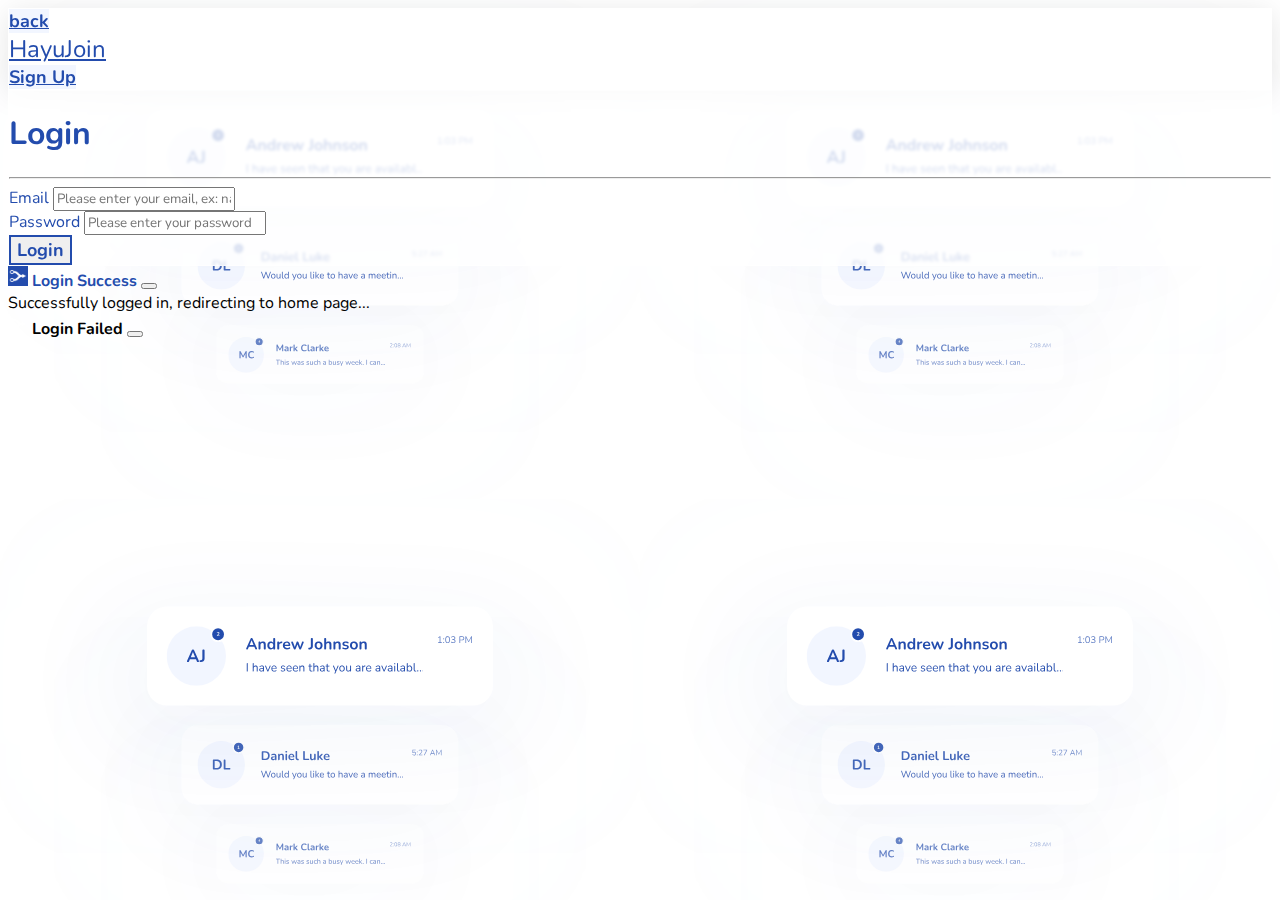
<file: login.html>
<!DOCTYPE html>
<html lang="en">
<head>
    <meta charset="UTF-8">
    <meta http-equiv="X-UA-Compatible" content="IE=edge">
    <meta name="viewport" content="width=device-width, initial-scale=1.0">
    <title>HayuJoin Company | Login</title>
    <link rel="icon" type="images/x-icon" href="assets/icon/icon.png">
    <link rel="stylesheet" href="css/style.css">
    <link href="https://cdn.jsdelivr.net/npm/bootstrap@5.2.2/dist/css/bootstrap.min.css" rel="stylesheet" integrity="sha384-Zenh87qX5JnK2Jl0vWa8Ck2rdkQ2Bzep5IDxbcnCeuOxjzrPF/et3URy9Bv1WTRi" crossorigin="anonymous">
    <link rel="stylesheet" href="https://cdnjs.cloudflare.com/ajax/libs/font-awesome/6.2.0/css/all.min.css" integrity="sha512-xh6O/CkQoPOWDdYTDqeRdPCVd1SpvCA9XXcUnZS2FmJNp1coAFzvtCN9BmamE+4aHK8yyUHUSCcJHgXloTyT2A==" crossorigin="anonymous" referrerpolicy="no-referrer">
</head>
<body class="login-page">
    <header>
        <div class="container-fluid glass py-2">
            <div class="row justify-content-between">
                <div class="col-6 col-sm-3 my-auto mx-sm-auto ps-5 fs-4">
                    <a href="index.html" class="ms-0 ms-md-4 btn btn-primary rounded-circle"><i class="fa-solid fa-arrow-left"></i><span class="d-none">back</span></a>
                </div>
                <div class="d-none d-sm-block col-6 my-auto text-center">
                    <a class="navbar-brand fw-bold text-primary" href="index.html">HayuJoin</a>
                </div>
                <div class="col-6 col-sm-3 my-auto mx-sm-auto pe-5 py-1 text-center">
                    <a href="register.html" class="btn btn-primary fw-semibold rounded-5 px-4">Sign Up</a>
                </div>
            </div>
        </div>
    </header>
    
    <div class="container text-center px-5 py-3 my-3 mx-auto login">
        <div class="glass p-3 p-lg-5 rounded-5">
            <h1 class="fw-bold mb-3">Login</h1>
            <hr class="text-primary">
            <form class="px-0 px-lg-5" id="formRegister" onsubmit="login(); return false">
                <div class="mb-3 mx-0 mx-lg-5">
                    <label for="email" class="form-label fw-bold">Email</label>
                    <input type="email" class="form-control mb-2" id="email" placeholder="Please enter your email, ex: name@email.com">
                </div>
                <div class="mb-5 mx-0 mx-lg-5">
                    <label for="password" class="form-label fw-bold">Password</label>
                    <input type="password" class="form-control mb-2" id="password" placeholder="Please enter your password">
                </div>
                <input type="submit" class="btn btn-outline-primary rounded-5 px-5 fw-bold" value="Login">
            </form>
        </div>
    </div>

    <div class="toast-container position-fixed top-0 start-50 translate-middle-x p-3">
        <div id="loggedIn" class="toast" role="alert" aria-live="assertive" aria-atomic="true">
            <div class="toast-header">
                <img src="assets/icon/icon.png" class="rounded-circle toast-img p-1 me-2" alt="hayujoin">
                <strong class="me-auto text-primary">Login Success</strong>
                <button type="button" class="btn-close" data-bs-dismiss="toast" aria-label="Close"></button>
            </div>
            <div class="toast-body">
                Successfully logged in, redirecting to home page...
            </div>
        </div>
    </div>

    <div class="toast-container position-fixed top-0 start-50 translate-middle-x p-3">
        <div id="errorToast" class="toast" role="alert" aria-live="assertive" aria-atomic="true">
            <div class="toast-header bg-danger text-white">
                <img src="assets/icon/icon.png" class="rounded-circle toast-img-error p-1 me-2" alt="hayujoin">
                <strong class="me-auto text-white">Login Failed</strong>
                <button type="button" class="btn-close btn-close-white" data-bs-dismiss="toast" aria-label="Close"></button>
            </div>
            <div class="toast-body" id="errorText">  
            </div>
        </div>
    </div>
    
    <script src="script/script.js"></script>
    <script src="https://cdn.jsdelivr.net/npm/bootstrap@5.2.2/dist/js/bootstrap.bundle.min.js" integrity="sha384-OERcA2EqjJCMA+/3y+gxIOqMEjwtxJY7qPCqsdltbNJuaOe923+mo//f6V8Qbsw3" crossorigin="anonymous"></script>
</body>
</html>
</file>
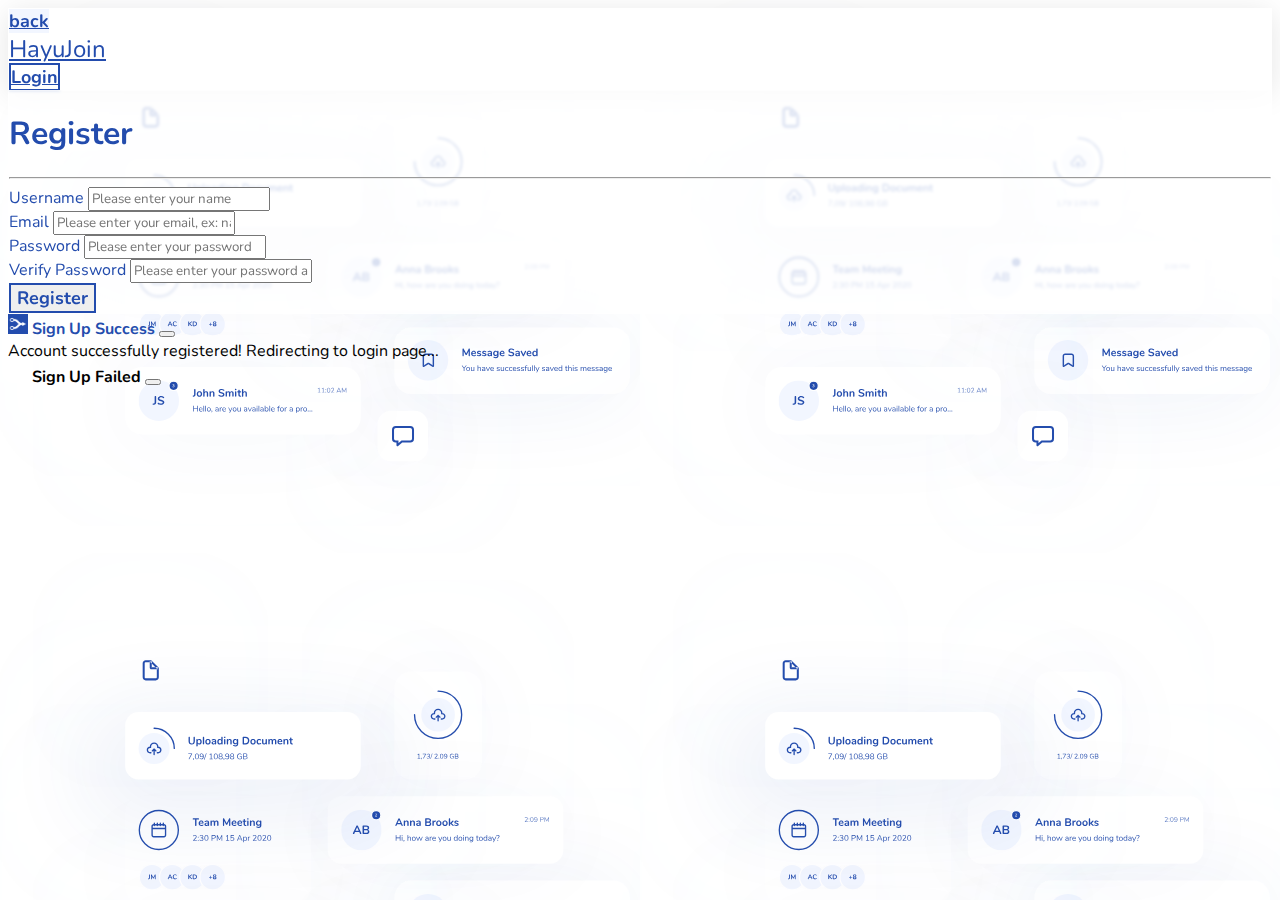
<file: register.html>
<!DOCTYPE html>
<html lang="en">
<head>
    <meta charset="UTF-8">
    <meta http-equiv="X-UA-Compatible" content="IE=edge">
    <meta name="viewport" content="width=device-width, initial-scale=1.0">
    <title>HayuJoin Company | Register</title>
    <link rel="icon" type="images/x-icon" href="assets/icon/icon.png">
    <link rel="stylesheet" href="css/style.css">
    <link href="https://cdn.jsdelivr.net/npm/bootstrap@5.2.2/dist/css/bootstrap.min.css" rel="stylesheet" integrity="sha384-Zenh87qX5JnK2Jl0vWa8Ck2rdkQ2Bzep5IDxbcnCeuOxjzrPF/et3URy9Bv1WTRi" crossorigin="anonymous">
    <link rel="stylesheet" href="https://cdnjs.cloudflare.com/ajax/libs/font-awesome/6.2.0/css/all.min.css" integrity="sha512-xh6O/CkQoPOWDdYTDqeRdPCVd1SpvCA9XXcUnZS2FmJNp1coAFzvtCN9BmamE+4aHK8yyUHUSCcJHgXloTyT2A==" crossorigin="anonymous" referrerpolicy="no-referrer">
</head>
<body class="register-page">
    <header>
        <div class="container-fluid glass py-2">
            <div class="row justify-content-between">
                <div class="col-6 col-sm-3 my-auto mx-sm-auto ps-5 fs-4">
                    <a href="index.html" class="ms-0 ms-md-4 btn btn-primary rounded-circle"><i class="fa-solid fa-arrow-left"></i><span class="d-none">back</span></a>
                </div>
                <div class="d-none d-sm-block col-6 my-auto text-center">
                    <a class="navbar-brand fw-bold text-primary" href="index.html">HayuJoin</a>
                </div>
                <div class="col-6 col-sm-3 my-auto mx-sm-auto pe-5 text-center">
                    <a href="login.html" class="btn btn-outline-primary fw-semibold rounded-5 px-4">Login</a>
                </div>
            </div>
        </div>
    </header>
    
    <div class="container text-center px-5 py-3 my-3 mx-auto register">
        <div class="glass p-3 p-lg-5 rounded-5">
            <h1 class="fw-bold mb-3">Register</h1>
            <hr class="text-primary">
            <form class="px-0 px-lg-5" id="formRegister" onsubmit="store(); return false">
                <div class="mb-3 mx-0 mx-lg-5">
                    <label for="username" class="form-label fw-bold">Username</label>
                    <input type="text" class="form-control mb-2" id="username" placeholder="Please enter your name">
                    <span class="text-danger" id="usernameError"></span>
                </div>
                <div class="mb-3 mx-0 mx-lg-5">
                    <label for="email" class="form-label fw-bold">Email</label>
                    <input type="email" class="form-control mb-2" id="email" placeholder="Please enter your email, ex: name@email.com">
                    <span class="text-danger" id="emailError"></span>
                </div>
                <div class="mb-3 mx-0 mx-lg-5">
                    <label for="password" class="form-label fw-bold">Password</label>
                    <input type="password" class="form-control mb-2" id="password" placeholder="Please enter your password">
                    <span class="text-danger" id="passwordError"></span>
                </div>
                <div class="mb-5 mx-0 mx-lg-5">
                    <label for="passwordValidation" class="form-label fw-bold">Verify Password</label>
                    <input type="password" class="form-control mb-2" id="passwordValidation" placeholder="Please enter your password again">
                    <span class="text-danger" id="passwordValidationError"></span>
                </div>
                <input type="submit" class="btn btn-outline-primary rounded-5 px-5 fw-bold" value="Register">
            </form>
        </div>
    </div>

    <div class="toast-container position-fixed top-0 start-50 translate-middle-x p-3">
        <div id="registered" class="toast" role="alert" aria-live="assertive" aria-atomic="true">
            <div class="toast-header">
                <img src="assets/icon/icon.png" class="rounded-circle toast-img p-1 me-2" alt="hayujoin">
                <strong class="me-auto text-primary">Sign Up Success</strong>
                <button type="button" class="btn-close" data-bs-dismiss="toast" aria-label="Close"></button>
            </div>
            <div class="toast-body">
                Account successfully registered! Redirecting to login page...
            </div>
        </div>
    </div>

    <div class="toast-container position-fixed top-0 start-50 translate-middle-x p-3">
        <div id="errorToast" class="toast" role="alert" aria-live="assertive" aria-atomic="true">
            <div class="toast-header bg-danger text-white">
                <img src="assets/icon/icon.png" class="rounded-circle toast-img-error p-1 me-2" alt="hayujoin">
                <strong class="me-auto text-white">Sign Up Failed</strong>
                <button type="button" class="btn-close btn-close-white" data-bs-dismiss="toast" aria-label="Close"></button>
            </div>
            <div class="toast-body" id="errorText">  
            </div>
        </div>
    </div>
    
    <script src="script/script.js"></script>
    <script src="https://cdn.jsdelivr.net/npm/bootstrap@5.2.2/dist/js/bootstrap.bundle.min.js" integrity="sha384-OERcA2EqjJCMA+/3y+gxIOqMEjwtxJY7qPCqsdltbNJuaOe923+mo//f6V8Qbsw3" crossorigin="anonymous"></script>
</body>
</html>
</file>
<file: css/style.css>
@import url('https://fonts.googleapis.com/css2?family=Nunito:ital,wght@0,200;0,300;0,400;0,500;0,600;0,700;0,800;0,900;0,1000;1,200;1,300;1,400;1,500;1,600;1,700;1,800;1,900;1,1000&display=swap');

*{
    font-family: 'Nunito', sans-serif;
}

a .bg-primary{
    background-color: #234CAD !important;
    height: 40px;
}

img.bg-primary{
    background-color: #234CAD !important;
    height: 40px;
}

.nav-item{
    border-bottom: 2px solid #fff;
}

.nav-item:hover{
    border-bottom: 2px solid #234CAD;
    transition: all 0.7s;
}

.navbar-brand.text-primary{
    color: #234CAD !important;
    font-size: 24px !important;
}

.nav-link.text-primary{
    color: #234CAD !important;
    font-weight: 600 !important;
    font-size: 18px !important;
}

a.btn-outline-primary{
    border: 2px solid #234CAD;
    border-color: #234CAD !important;
    color: #234CAD !important;
    font-weight: 700 !important;
    font-size: 18px !important;
    --bs-btn-hover-color: #234CAD !important;
    --bs-btn-hover-bg: #F2F6FF !important;
    transition: all 0.5s;
}

a.btn-primary{
    background-color: #F2F6FF !important;
    border: none;
    font-weight: 700 !important;
    color: #234CAD !important;
    font-size: 18px !important;
    transition: all 0.5s;
}

button.btn-primary{
    background-color: #F2F6FF !important;
    border: none;
    font-weight: 700 !important;
    color: #234CAD !important;
    font-size: 18px !important;
    transition: all 0.5s;
}

button .navbar-toggler-icon{
    color: #234CAD !important;
}

i.text-primary{
    color: #234CAD !important;
}

button.navbar-toggler{
    border: none;
    border-radius: 50%;
    background-color: #F2F6FF !important;
    height: 40px;
}

.jumbotron{
    background-color: #F2F6FF;
    color: #234CAD;
}

.jumbotron a.btn-outline-primary{
    font-size: 22px !important;
    transition: all 0.5s;
}

.svg-jumbotron{
    position: absolute;
    height: 45rem;
    top: 4rem;
}

.cloud-lock{
    color: #234CAD;
}

#product{
    color: #234CAD;
}

.product-img{
    height: 500px !important;
}

.product-2{
    overflow: hidden;
}

.glass{
    background: rgba(255, 255, 255, 0.5);
    box-shadow: 0 4px 30px rgba(0, 0, 0, 0.1);
    backdrop-filter: blur(1.5px);
    -webkit-backdrop-filter: blur(1.5px);
    border: 1px solid rgba(255, 255, 255, 0.44);
}

.glass-img{
    position: relative;
    height: 450px;
    top: -300px;
    right: 75px;
    z-index: -1;
}

.register-page{
    background-image: url(../assets/svg/Jumbotron.svg);
    background-size: 50%;
}

.register-page .glass{
    background: rgba(255, 255, 255, 0.8);
    box-shadow: 0 4px 30px rgba(0, 0, 0, 0.1);
    backdrop-filter: blur(1.5px);
    -webkit-backdrop-filter: blur(1.5px);
    border: 1px solid rgba(255, 255, 255, 0.44);
}

.register{
    overflow: hidden;
    color:#234CAD;
}

.login-page{
    background-image: url(../assets/svg/CardContent.svg);
    background-size: 50%;
}

.login-page .glass{
    background: rgba(255, 255, 255, 0.8);
    box-shadow: 0 4px 30px rgba(0, 0, 0, 0.1);
    backdrop-filter: blur(1.5px);
    -webkit-backdrop-filter: blur(1.5px);
    border: 1px solid rgba(255, 255, 255, 0.44);
}

.login{
    overflow: hidden;
    color:#234CAD;
}

hr.text-primary{
    color: #234CAD !important;
}

form .btn-outline-primary{
    border: 2px solid #234CAD;
    border-color: #234CAD !important;
    color: #234CAD !important;
    font-weight: 700 !important;
    font-size: 18px !important;
    --bs-btn-hover-color: #234CAD !important;
    --bs-btn-hover-bg: #F2F6FF !important;
    transition: all 0.5s;
}

.glass-img-bigger{
    position: relative;
    height: 750px;
    top: -500px;
    right: 250px;
    z-index: -1;
}

h3.text-primary{
    color: #234CAD !important;
}

.plan-bg{
    background: #F2F6FF;
    border: 2px solid #ffffff;
    color: #234CAD;
    border-radius: 60px;
}

.plan-bg-hovered{
    border: 2px solid #234CAD;
    color: #234CAD;
    border-radius: 60px;
}

.plan-btn{
    background-color: #FFFFFF !important;
    color: #234CAD !important;
    font-weight: 700 !important;
    font-size: 18px !important;
    --bs-btn-hover-color: #234CAD !important;
    --bs-btn-hover-bg: #F2F6FF !important;
    transition: all 0.5s;
}

.col h2{
    font-size: 25px;
    margin-top: 2ex;
    margin-bottom: 3ex;
}

.plan{
    color: #234CAD;
}

.col a{
    margin-top: 1;
    margin-bottom: 8ex;
}

.col p{
    margin-top: 1;
    margin-bottom: 5ex;
}

.footer-list h2{
    color: #234CAD; 
    font-size: 30px;
}

.footer-list p{
    color: #234CAD; 
    font-size: 18px;
}

#about {
    color: #234CAD !important;
    position: inherit !important;
}

#pricing {
    color: #234CAD !important;
}

.go-to-top {
    position: fixed;
    right: 20px;
    bottom: -40px;
    display: flex;
    align-items: center;
    justify-content: center;
    width: 38px;
    height: 38px;
    background-color: #234CAD;
    opacity: 0;
    border-radius: 50%;
    transition: .2s ease-in-out;
    background-image: url(../assets/svg/gototop.svg);
    z-index: 3;
}

.go-to-top.show {
    bottom: 20px;
    opacity: 1;
}

.input{
    height: auto;
    width: 50%;
    margin: 0 auto;
    background-color: #F2F6FF;
    border-radius: 60px;
}

.bg-btn{
    background-color: #234CAD !important;
    border-radius: 30px;
}

.fa-angle-right{
    color: #F2F6FF;
}

.fa-angle-up{
    color: #F2F6FF;
}

.toast-img{
    background-color: #234CAD !important;
    height: 20px
}

.toast-img-error{
    height: 20px
}

h1.text-primary{
    color: #234CAD !important;
}

h2.text-primary{
    color: #234CAD !important;
}

strong.text-primary{
    color: #234CAD !important;
}

@media screen and (max-width: 1400px){
    .svg-jumbotron{
        height: 40rem;
    }
}

@media screen and (max-width: 1200px){
    .svg-jumbotron{
        height: 30rem;
    }
}

@media screen and (max-width: 992px){
    #jumbotron-background{
        position: absolute;
        top: 0;
        left: 0;
        right: 0;
        bottom: 0;
        background-image: url(../assets/svg/Jumbotron.svg);
        background-position: 0% 25%;
        background-size: cover;
        background-repeat: no-repeat;
        -webkit-filter: blur(5px);
        -moz-filter: blur(5px);
        -o-filter: blur(5px);
        -ms-filter: blur(5px);
        filter: blur(8px);
        z-index: -1;
    }
    
    #jumbotron-background #layer{
        background-color: #F2F6FF;
        position: absolute;
        top: 0;
        left: 0;
        width: 100%;
        height: 100%;
        opacity: 0.1;
    }
    
    .jumbotron {
        position: relative;
        z-index: 1;
    }
}

@media screen and (max-width: 768px){
    #about {
        margin-top: -325px !important;
    }
    
    .register-page {
        background-size: 350px;
    }
    
    .login-page {
        background-size: 350px;
    }
}
</file>
